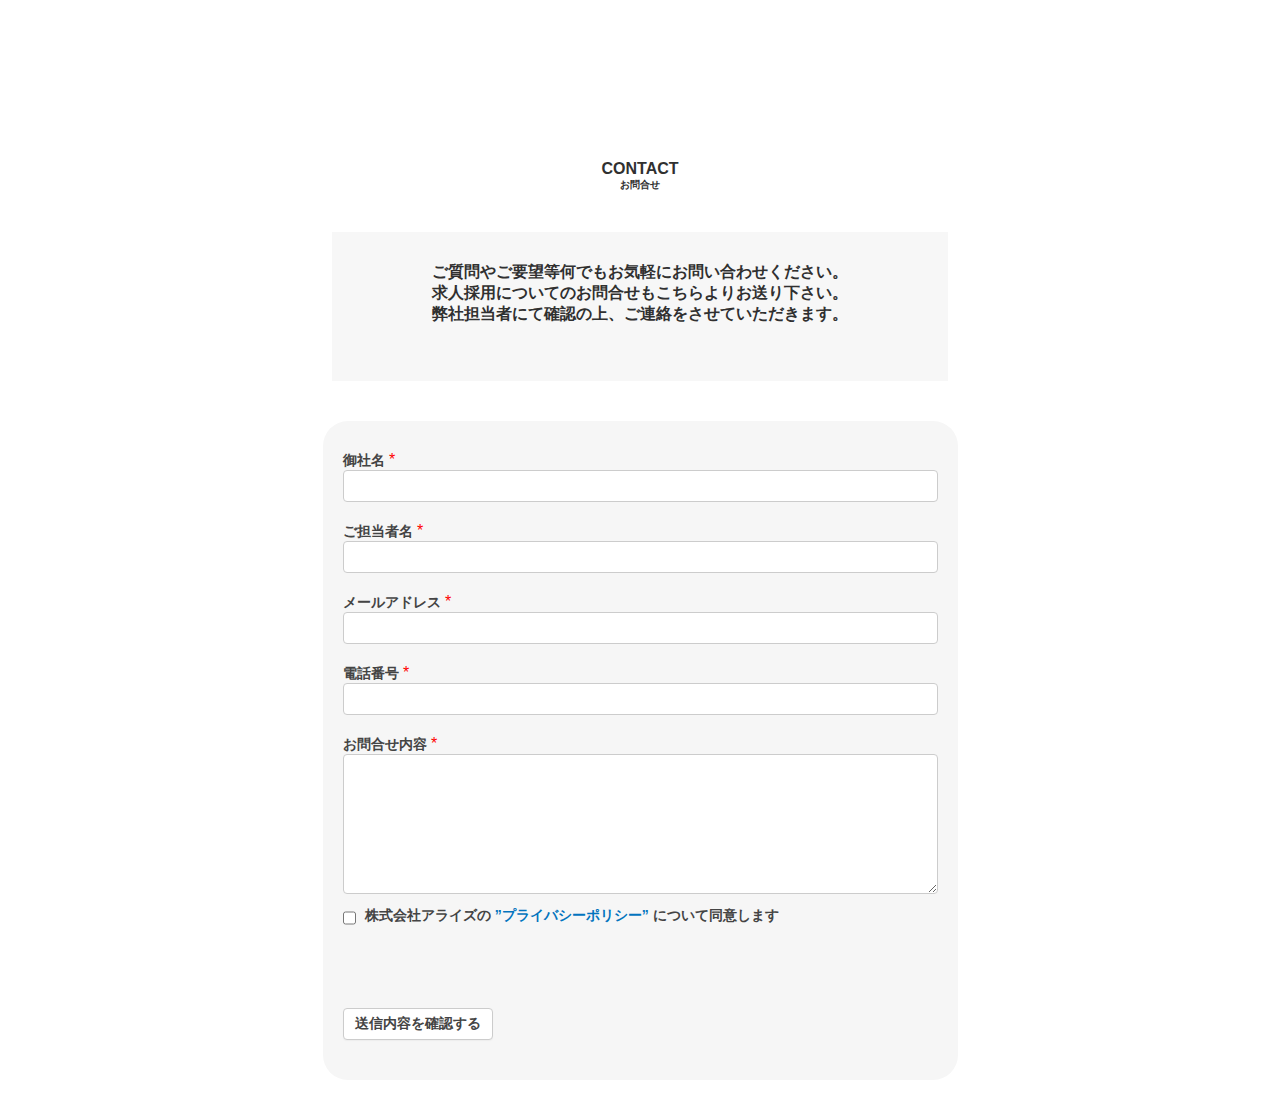
<file: contact.html>
<!DOCTYPE html>
<html lang="en">

<head>
    <meta charset="UTF-8">
    <meta http-equiv="X-UA-Compatible" content="IE=edge">
    <meta name="viewport" content="width=device-width, initial-scale=1.0">
    <title>ALIS</title>
    <link rel="stylesheet" href="assets/css/style.css">
    <link rel="stylesheet" href="assets/css/contact.css">
</head>

<body>
    <header class="w_100">
        <div class="w_100">
            <div class="container">
                <div class="w_100">
                    <nav class="navbar">
                        <h1 class="nav_logo">
                            <a href="">
                                <img src="assets/img/logo.png" alt="">
                            </a>
                        </h1>
                        <ul class="navbar_nav">
                            <li class="nav_item">
                                <a href="" class="nav_link">
                                    TOP
                                    <p>トップ</p>
                                </a>
                            </li>
                            <li class="nav_item">
                                <a href="" class="nav_link">
                                    SERVICES
                                    <p>サービス一覧</p>
                                </a>
                            </li>
                            <li class="nav_item">
                                <a href="" class="nav_link">
                                    COMPANY
                                    <p>企業情報</p>
                                </a>
                            </li>
                            <li class="nav_item">
                                <a href="recruitment.html" class="nav_link">
                                    RECRUITMENT
                                    <p>採用情報</p>
                                </a>
                            </li>
                            <li class="nav_item">
                                <a href="" class="nav_link  active_link">
                                    CONTACT
                                    <p>お問合せ</p>
                                </a>
                            </li>
                        </ul>
                    </nav>
                </div>
            </div>
        </div>
    </header>

    <main>
        <div class="contact">
            <h2 class="contact__title">CONTACT</h2>
            <p class="contact__sub">
                お問合せ
            </p>
            <div class="contact__intro">
                <div class="contact__container">
                    <div class="contact__content">
                        <p>
                            ご質問やご要望等何でもお気軽にお問い合わせください。<br>
                            求人採用についてのお問合せもこちらよりお送り下さい。<br>
                            弊社担当者にて確認の上、ご連絡をさせていただきます。
                        </p>
                    </div>
                </div>
            </div>
            
            <div class="contact__form">
                <div class="contact__form_input">
                    <form action="">
                        <div class="company_name">
                            <label for="" class="contact__label">御社名</label>
                            <span class="contact__important">*</span>
                            <input type="text" name="company_name">
                        </div>

                        <div class="person_charge">
                            <label for="" class="contact__label">ご担当者名</label>
                            <span class="contact__important">*</span>
                            <input type="text" name="person">
                        </div>

                        <div class="email">
                            <label for="" class="contact__label">メールアドレス</label>
                            <span class="contact__important">*</span>
                            <input type="text" name="email">
                        </div>

                        <div class="phone_number">
                            <label for="" class="contact__label">電話番号</label>
                            <span class="contact__important">*</span>
                            <input type="number" name="phone">
                        </div>

                        <div class="inquiry">
                            <label for="" class="contact__label">お問合せ内容</label>
                            <span class="contact__important">*</span>
                            <textarea name="message" id="" rows="5"></textarea>
                        </div>

                        <div class="privacy_policy">
                            <input type="checkbox" id="" name="">
                            <label for="" class="contact__label">株式会社アライズの <a href="https://greg.alis-demo.com/alis-corporate-1-privacy-policy/" target="_blank"> ”プライバシーポリシー”</a> について同意します</label><br>
                        </div>

                        <div class="frm_submit">
                            <button class="btn_submit" type="submit">
                                送信内容を確認する
                            </button>
                        </div>
                    </form>
                </div>
            </div>
        </div>
    </main>

</body>

</html>
</file>
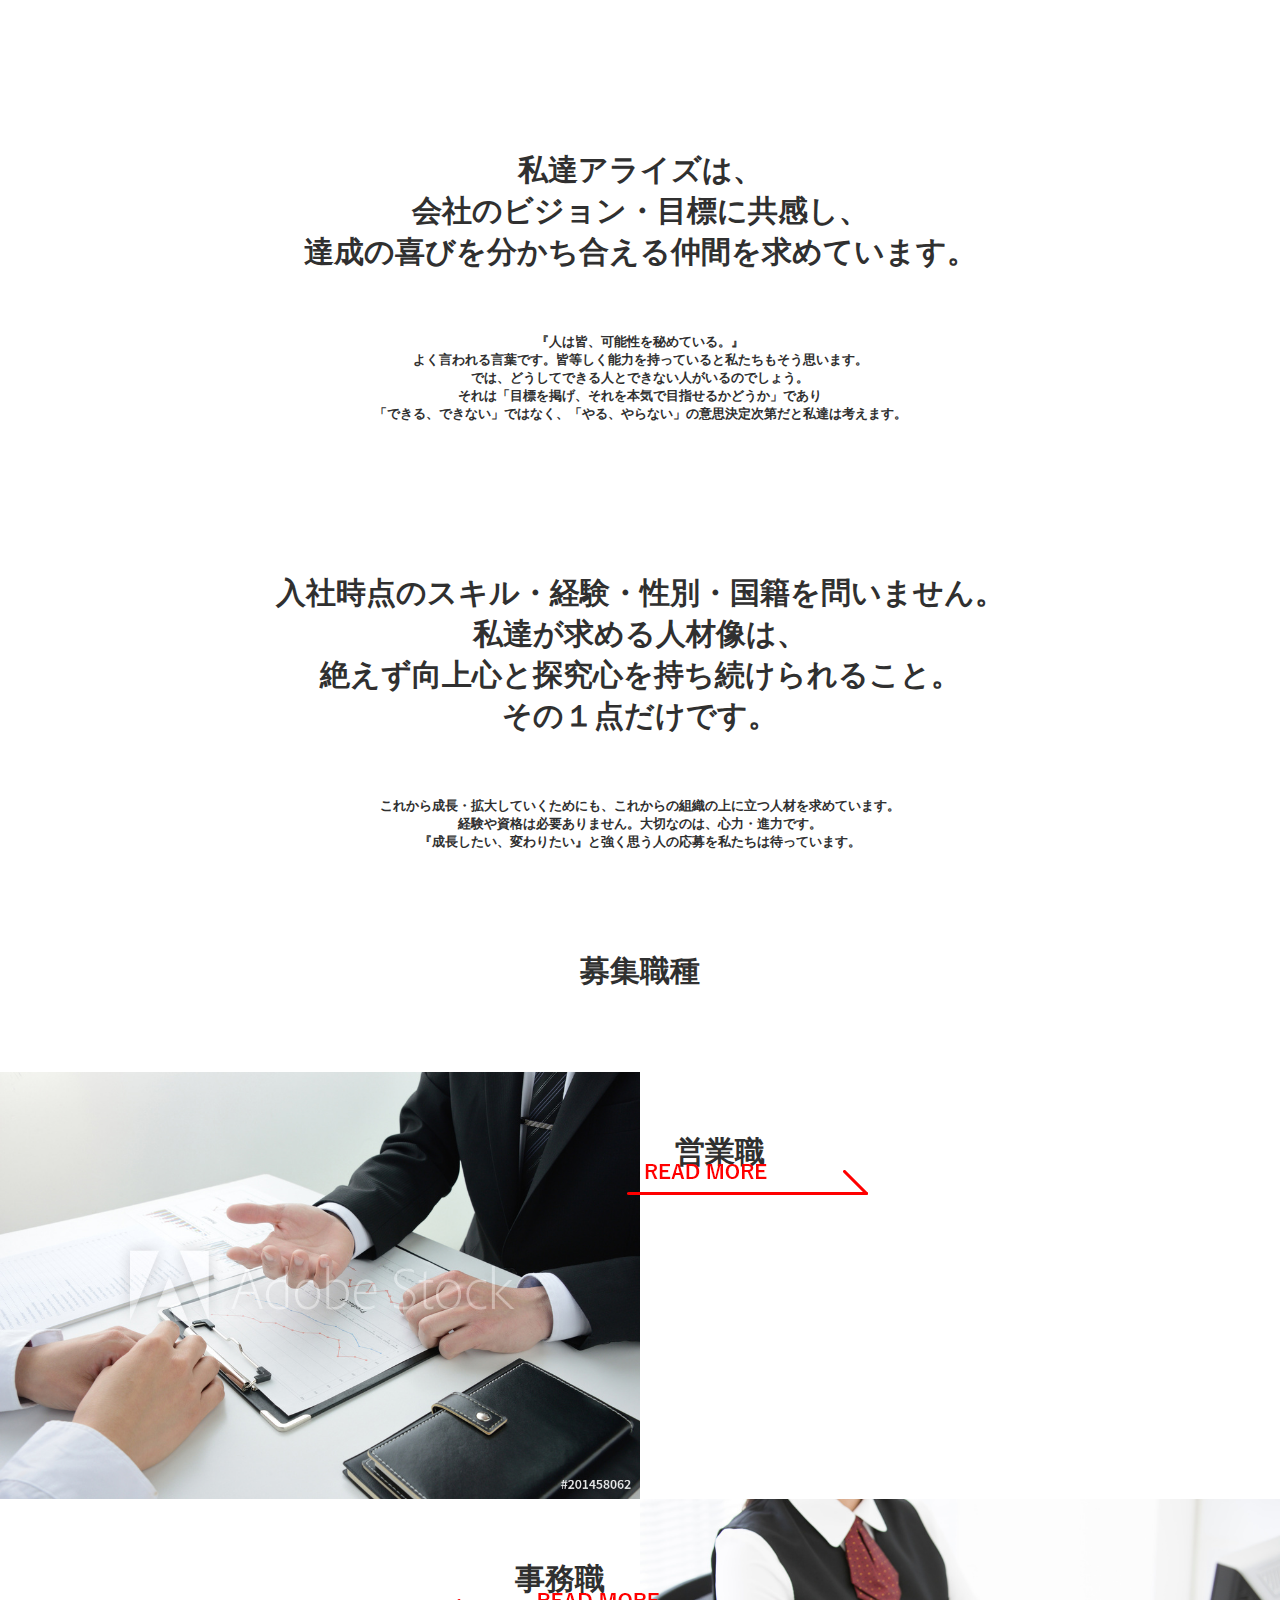
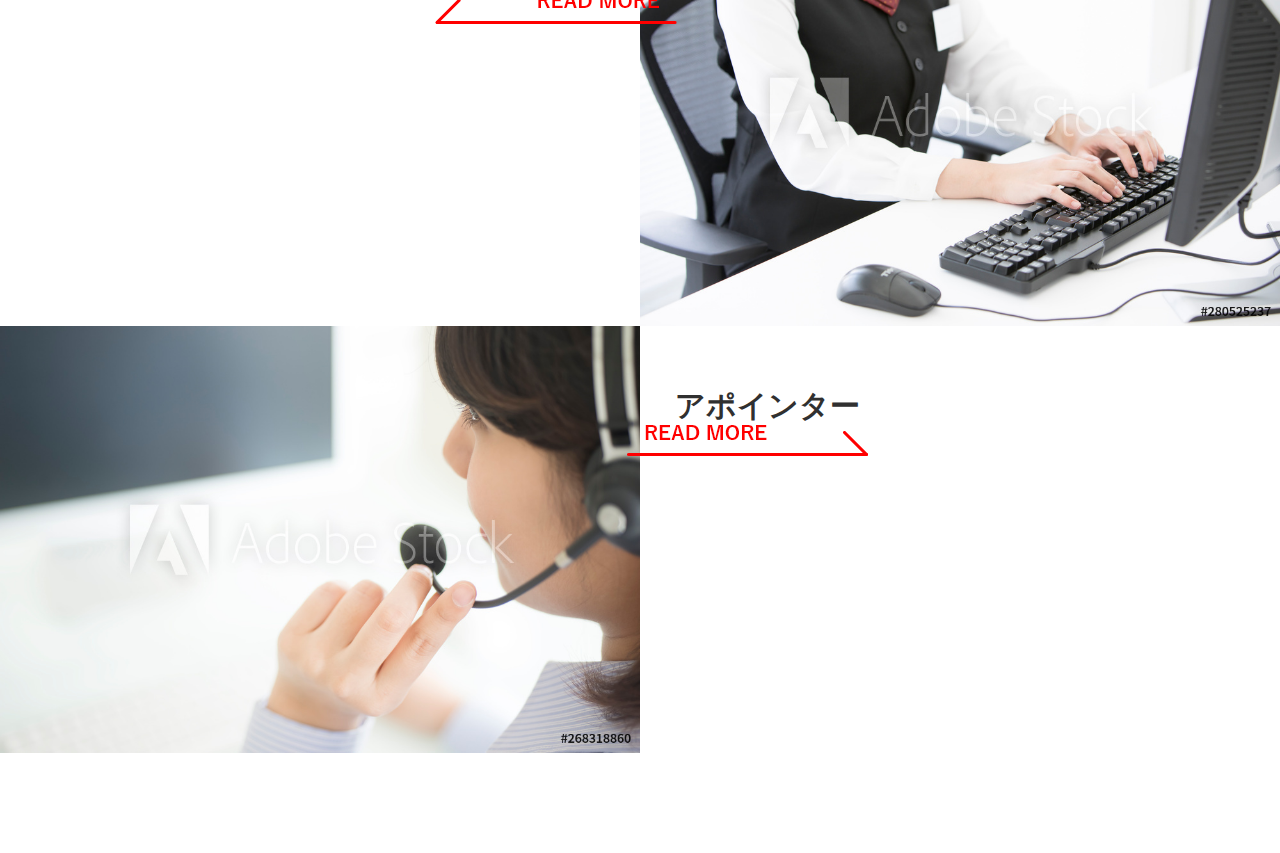
<file: recruitment.html>
<!DOCTYPE html>
<html lang="en">

<head>
    <meta charset="UTF-8">
    <meta http-equiv="X-UA-Compatible" content="IE=edge">
    <meta name="viewport" content="width=device-width, initial-scale=1.0">
    <title>ALIS</title>
    <link rel="stylesheet" href="assets/css/style.css">
    <link rel="stylesheet" href="assets/css/recruitment.css">
</head>

<body>
    <header class="w_100">
        <div class="w_100">
            <div class="container">
                <div class="w_100">
                    <nav class="navbar">
                        <h1 class="nav_logo">
                            <a href="">
                                <img src="assets/img/logo.png" alt="">
                            </a>
                        </h1>
                        <ul class="navbar_nav">
                            <li class="nav_item">
                                <a href="" class="nav_link">
                                    TOP
                                    <p>トップ</p>
                                </a>
                            </li>
                            <li class="nav_item">
                                <a href="" class="nav_link">
                                    SERVICES
                                    <p>サービス一覧</p>
                                </a>
                            </li>
                            <li class="nav_item">
                                <a href="" class="nav_link">
                                    COMPANY
                                    <p>企業情報</p>
                                </a>
                            </li>
                            <li class="nav_item">
                                <a href="recruitment.html" class="nav_link  active_link">
                                    RECRUITMENT
                                    <p>採用情報</p>
                                </a>
                            </li>
                            <li class="nav_item">
                                <a href="" class="nav_link">
                                    CONTACT
                                    <p>お問合せ</p>
                                </a>
                            </li>
                        </ul>
                    </nav>
                </div>
            </div>
        </div>
    </header>

    <main>
        <div class="section_1 w_100">
            <h2 class="section_1__title">
                私達アライズは、<br>
                会社のビジョン・目標に共感し、<br>
                達成の喜びを分かち合える仲間を求めています。
            </h2>
            <p class="section_1__sub">
                『人は皆、可能性を秘めている。』<br>
                よく言われる言葉です。皆等しく能力を持っていると私たちもそう思います。<br>
                では、どうしてできる人とできない人がいるのでしょう。<br>
                それは「目標を掲げ、それを本気で目指せるかどうか」であり <br>
                「できる、できない」ではなく、「やる、やらない」の意思決定次第だと私達は考えます。
            </p>

            <h2 class="section_1__requirements">
                入社時点のスキル・経験・性別・国籍を問いません。<br>
                私達が求める人材像は、<br>
                絶えず向上心と探究心を持ち続けられること。<br>
                その１点だけです。
            </h2>
            <p class="section_1__sub2">
                これから成長・拡大していくためにも、これからの組織の上に立つ人材を求めています。<br>
                経験や資格は必要ありません。大切なのは、心力・進力です。<br>
                『成長したい、変わりたい』と強く思う人の応募を私たちは待っています。
            </p>
        </div>

        <div class="section_2 w_100">
            <h2 class="section_2__title">募集職種</h2>

            <div class="section_2__images">
                <img class="img_1" src="assets/img/recruitment/img_1.jpeg" alt="">
                <p class="img_1_desc">営業職</p>
                <img class="read_more" src="assets/img/recruitment/read_more.png" alt="">
            </div>

            <div class="section_2__images2">
                <p class="img_2_desc">事務職</p>
                <img class="read_more_rev" src="assets/img/recruitment/read_more_rev.png" alt="">
                <img class="img_2" src="assets/img/recruitment/img_2.jpeg" alt="">  
            </div>

            <div class="section_2__images3">
                <img class="img_3" src="assets/img/recruitment/img_3.jpeg" alt="">
                <p class="img_3_desc">アポインター</p>
                <img class="read_more_3" src="assets/img/recruitment/read_more.png" alt="">
            </div>
        </div>
    </main>
</body>

</html>
</file>
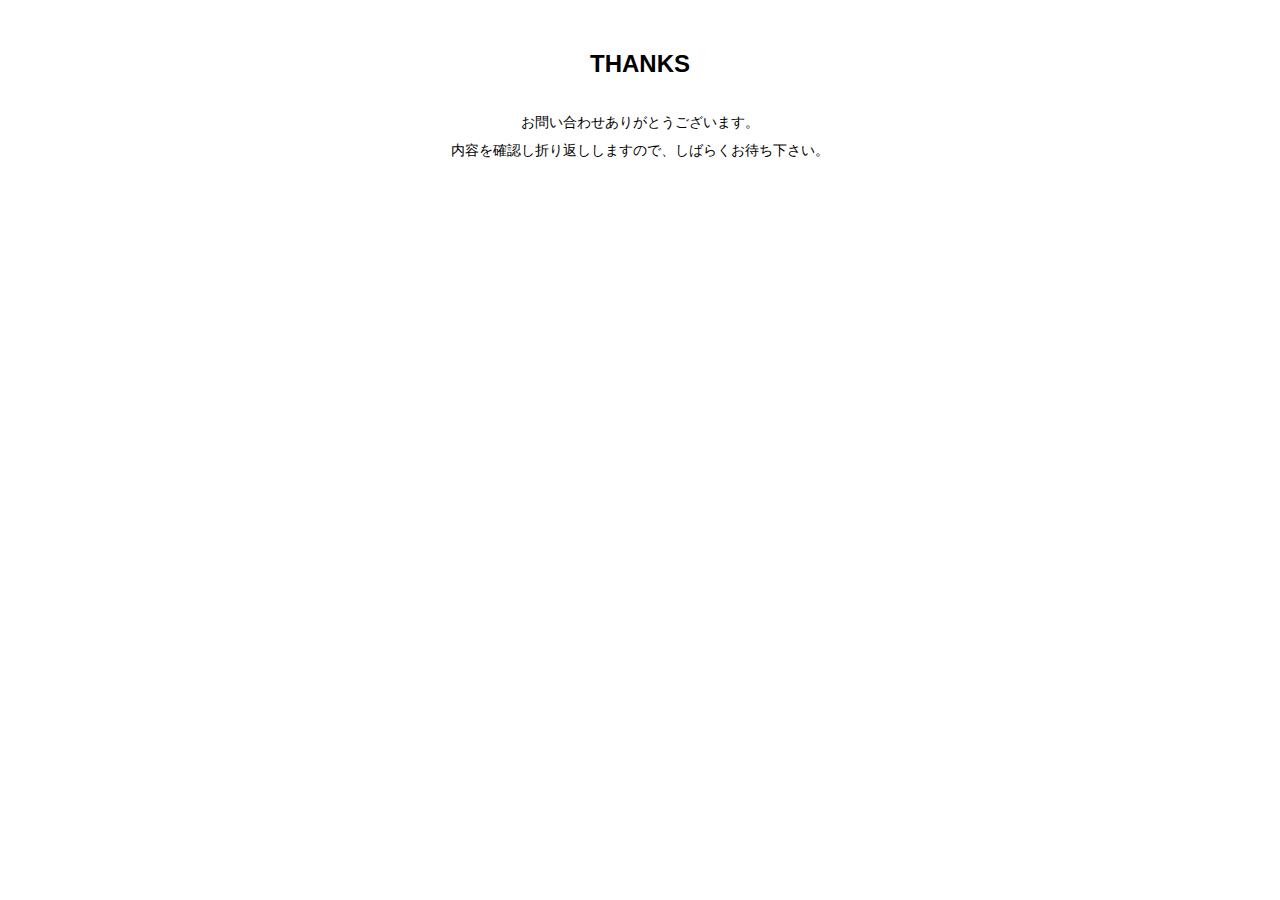
<file: efo_form/thanks.html>
<!DOCTYPE HTML>
<html lang="ja">
<head>
<meta charset="UTF-8">
<title>お問い合わせ</title>
<meta name="viewport" content="width=device-width">
<meta name="description" content="">
<link rel=stylesheet href="./style.css">
<link rel="stylesheet" id="mfp-css"  href="./mailformpro/mfp.statics/mailformpro.css" type="text/css" media="all">
</head>

<body id="contact" class="page">

<div id="wrapper">

<div id="contents" class="contents">

<div class="wrap center">

	<section class="thanks-box">

		<h2>THANKS</h2>
		<p>お問い合わせありがとうございます。<br>
		内容を確認し折り返ししますので、しばらくお待ち下さい。</p>

	</section> <!-- /thanks-box -->

</div> <!-- /wrap -->

</div> <!-- /contents -->

</div> <!-- /wrapper -->

</body>
</html>
</file>
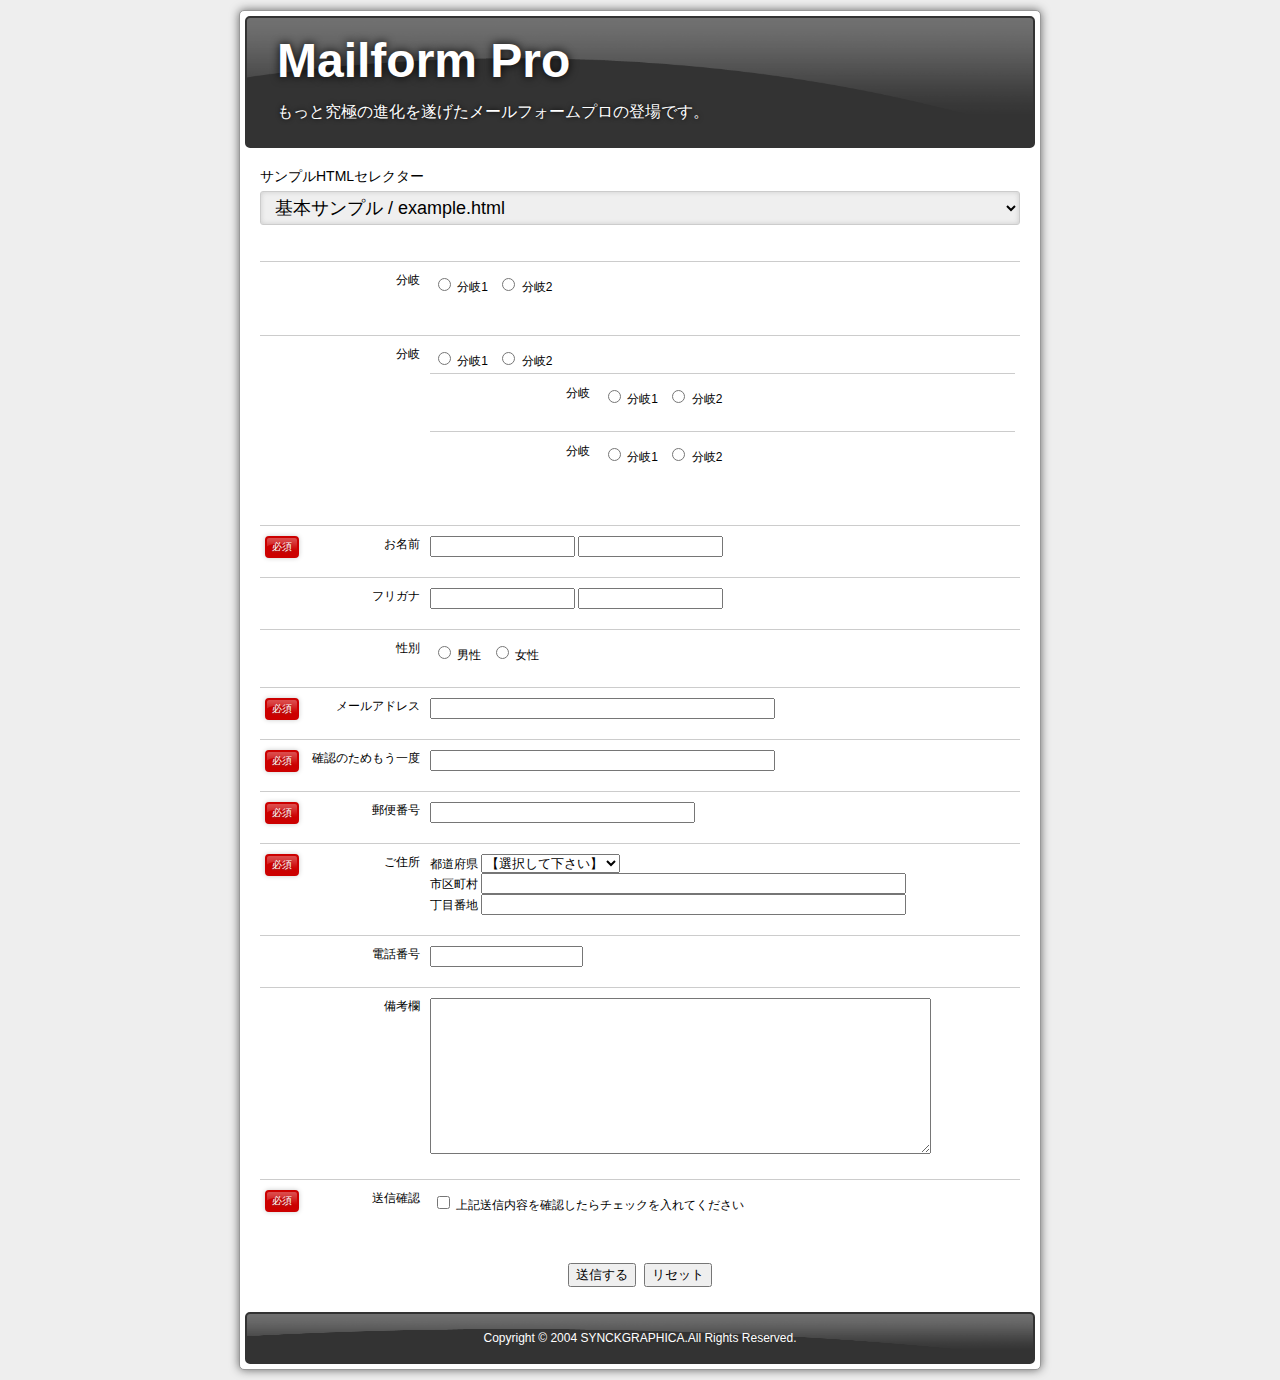
<file: efo_form/mailformpro/example.html>
<!DOCTYPE html>
<html xmlns="http://www.w3.org/1999/xhtml" xml:lang="ja" lang="ja">
	<head>
		<meta http-equiv="Content-Type" content="text/html; charset=utf-8">
		<meta name="viewport" content="width=320,initial-scale=1.0,user-scalable=no">
		<title>Mailform Pro</title>
<!--メールフォームプロ用CSS-->
<link rel="stylesheet" href="mfp.statics/mailformpro.css" type="text/css">
<!--/メールフォームプロ用CSS-->
		<link rel="stylesheet" href="mfp.statics/example.css" type="text/css">
	</head>
	<body>
		<div id="wrapper">
			<div id="header">
				<h1>Mailform Pro</h1>
				<p>もっと究極の進化を遂げたメールフォームプロの登場です。</p>
			</div>
			
			<div id="container">
				<script type="text/javascript" src="examples/example.js"></script>

<!--メールフォームプロ-->
<form id="mailformpro" action="mailformpro/mailformpro.cgi" method="POST">
	<dl class="mailform">
		<dt class="mfp">分岐</dt>
		<dd class="mfp">
			<label><input type="radio" name="分岐1" value="分岐1" data-toggle="toggle_01"> 分岐1</label>
			<label><input type="radio" name="分岐1" value="分岐2"> 分岐2</label>
		</dd>
	</dl>
	<dl class="mailform" id="toggle_01">
		<dt class="mfp">分岐</dt>
		<dd class="mfp">
			<label><input type="radio" name="分岐2" value="分岐1" data-toggle="toggle_02"> 分岐1</label>
			<label><input type="radio" name="分岐2" value="分岐2" data-toggle="toggle_03"> 分岐2</label>
			<dl class="mailform" id="toggle_02">
				<dt class="mfp">分岐</dt>
				<dd class="mfp">
					<label><input type="radio" name="分岐3" value="分岐1"> 分岐1</label>
					<label><input type="radio" name="分岐3" value="分岐2"> 分岐2</label>
				</dd>
			</dl>
			<dl class="mailform" id="toggle_03">
				<dt class="mfp">分岐</dt>
				<dd class="mfp">
					<label><input type="radio" name="分岐4" value="分岐1"> 分岐1</label>
					<label><input type="radio" name="分岐4" value="分岐2"> 分岐2</label>
				</dd>
			</dl>
		</dd>
	</dl>
	<dl class="mailform">
		<input type="hidden" name="お名前" data-unjoin="姓+ +名+（+セイ+ +メイ+）" value="">
		<dt class="mfp"><span class="must">必須</span>お名前</dt>
		<dd class="mfp">
			<input type="text" name="姓" data-kana="セイ" size="15" required="required"> <input type="text" name="名" data-kana="メイ" size="15" required="required">
		</dd>
		<dt class="mfp">フリガナ</dt>
		<dd class="mfp"><input type="text" name="セイ" size="15" data-charcheck="zenkaku"> <input type="text" name="メイ" size="15" data-charcheck="kana"></dd>
		
		<dt class="mfp">性別</dt>
		<dd class="mfp">
			<label><input type="radio" name="性別" value="男性"> 男性</label>
			<label><input type="radio" name="性別" value="女性"> 女性</label>
		</dd>
		<input type="hidden" name="mfp_separator_01" value="\n【メールアドレス】\n">
		<dt class="mfp"><span class="must">必須</span>メールアドレス</dt>
		<dd class="mfp"><input type="email" data-type="email" name="email" size="40" required="required"></dd>
		
		<dt class="mfp"><span class="must">必須</span>確認のためもう一度</dt>
		<dd class="mfp"><input type="email" data-type="email" name="confirm_email" data-post-disable="1" size="40" required="required"></dd>
		<input type="hidden" name="mfp_separator_02" value="\n【備考欄】\n">
		
		<dt class="mfp"><span class="must">必須</span>郵便番号</dt>
		<dd class="mfp">
			<input type="hidden" name="ご住所" data-unjoin="〒+郵便番号+\n+都道府県+市区町村+丁目番地" value="">
			<input type="text" name="郵便番号" size="30" required="required" data-address="都道府県,市区町村,市区町村" autocomplete="off">
		</dd>
		<dt class="mfp"><span class="must">必須</span>ご住所</dt>
		<dd class="mfp">
			<ol>
				<li>
					<span>都道府県</span>
					<select name="都道府県" required="required">
						<option value="" selected="selected">【選択して下さい】</option>
						<optgroup label="北海道・東北地方">
							<option value="北海道">北海道</option>
							<option value="青森県">青森県</option>
							<option value="岩手県">岩手県</option>
							<option value="秋田県">秋田県</option>
							<option value="宮城県">宮城県</option>
							<option value="山形県">山形県</option>
							<option value="福島県">福島県</option>
						</optgroup>
						<optgroup label="関東地方">
							<option value="栃木県">栃木県</option>
							<option value="群馬県">群馬県</option>
							<option value="茨城県">茨城県</option>
							<option value="埼玉県">埼玉県</option>
							<option value="東京都">東京都</option>
							<option value="千葉県">千葉県</option>
							<option value="神奈川県">神奈川県</option>
						</optgroup>
						<optgroup label="中部地方">
							<option value="山梨県">山梨県</option>
							<option value="長野県">長野県</option>
							<option value="新潟県">新潟県</option>
							<option value="富山県">富山県</option>
							<option value="石川県">石川県</option>
							<option value="福井県">福井県</option>
							<option value="静岡県">静岡県</option>
							<option value="岐阜県">岐阜県</option>
							<option value="愛知県">愛知県</option>
						</optgroup>
						<optgroup label="近畿地方">
							<option value="三重県">三重県</option>
							<option value="滋賀県">滋賀県</option>
							<option value="京都府">京都府</option>
							<option value="大阪府">大阪府</option>
							<option value="兵庫県">兵庫県</option>
							<option value="奈良県">奈良県</option>
							<option value="和歌山県">和歌山県</option>
						</optgroup>
						<optgroup label="四国地方">
							<option value="徳島県">徳島県</option>
							<option value="香川県">香川県</option>
							<option value="愛媛県">愛媛県</option>
							<option value="高知県">高知県</option>
						</optgroup>
						<optgroup label="中国地方">
							<option value="鳥取県">鳥取県</option>
							<option value="島根県">島根県</option>
							<option value="岡山県">岡山県</option>
							<option value="広島県">広島県</option>
							<option value="山口県">山口県</option>
						</optgroup>
						<optgroup label="九州・沖縄地方">
							<option value="福岡県">福岡県</option>
							<option value="佐賀県">佐賀県</option>
							<option value="長崎県">長崎県</option>
							<option value="大分県">大分県</option>
							<option value="熊本県">熊本県</option>
							<option value="宮崎県">宮崎県</option>
							<option value="鹿児島県">鹿児島県</option>
							<option value="沖縄県">沖縄県</option>
						</optgroup>
					</select>
				</li>
				<li><span>市区町村</span> <input type="text" name="市区町村" required="required" size="50"></li>
				<li><span>丁目番地</span> <input type="text" name="丁目番地" required="required" size="50"></li>
			</ol>
		</dd>
		<dt class="mfp">電話番号</dt>
		<dd class="mfp"><input type="tel" data-type="tel" name="電話番号" size="16" data-min="9"></dd>
		
		<dt class="mfp">備考欄</dt>
		<dd class="mfp"><textarea name="備考欄" rows="10" cols="60"></textarea></dd>
		
		<dt class="mfp"><span class="must">必須</span>送信確認</dt>
		<dd class="mfp"><label><input type="checkbox" required="required" data-exc="1" name="送信確認" value="送信チェック済み"> 上記送信内容を確認したらチェックを入れてください</label></dd>
	</dl>
	<div class="mfp_buttons">
		<button type="submit">送信する</button>&nbsp;&nbsp;<button type="reset">リセット</button>
	</div>
</form>
<script type="text/javascript" id="mfpjs" src="mailformpro/mailformpro.cgi" charset="UTF-8"></script>
<!--/メールフォームプロ-->
		</div>
			<div id="footer">
				<p>Copyright &copy; 2004 SYNCKGRAPHICA.All Rights Reserved.</p>
			</div>
		</div>
	</body>
</html>
</file>
<file: assets/css/style.css>
* {
  margin: 0;
  padding: 0;
  color: #303030;
  font-family: "Yu Gothic", YuGothic, sans-serif;
  box-sizing: border-box;
  -webkit-box-sizing: border-box;
  -moz-box-sizing: border-box;
  -ms-box-sizing: border-box;
  -o-box-sizing: border-box;
  text-decoration: none;
}

.container {
  width: 100%;
  max-width: 1140px;
  margin: 0 auto;
  position: relative;
}

@media only screen and (max-width: 1140px) {
  .container {
    padding: 0 15px;
  }
}

.w_100 {
  width: 100%;
  position: relative;
}

.sect_title_cont {
  margin-bottom: 50px;
}

.sect_title_cont .sect_title {
  font-size: 30px;
  text-align: center;
  font-weight: 700;
}

.sect_title_cont .sect_border_mid {
  border: 1px solid #000;
  width: 300px;
  margin: 0 auto 10px;
}

.sect_title_cont .sect_des {
  font-size: 16px;
  text-align: center;
  font-weight: 700;
}

.btn_container {
  background-color: #FFFFFF;
  text-align: center;
  padding: 30px 0;
  margin-top: 50px;
}

.btn_container .sect_btn {
  display: inline-block;
  background-color: #f6121c;
  border: none;
  text-align: center;
  color: #FFFFFF;
  font-size: 16px;
  font-weight: 700;
  padding: 15px 50px;
  cursor: pointer;
  border-radius: 10px;
}

.jumbo_section {
  margin-bottom: 50px;
}

.jumbo_section .w_100 .jumbo_cont {
  background-image: url(/assets/img/services/services_jumbo.jpg);
  background-position: 0 50%;
  background-size: cover;
  height: 500px;
}

.jumbo_section .w_100 .jumbo_cont .jumbo_overlay {
  position: absolute;
  z-index: 1;
  width: 100%;
  height: 100%;
  background-color: rgba(0, 0, 0, 0.5);
}

.jumbo_section .w_100 .jumbo_cont .jumbo_des {
  position: relative;
  z-index: 2;
  display: flex;
  align-items: center;
  justify-content: center;
  height: 100%;
}

.jumbo_section .w_100 .jumbo_cont .jumbo_des h3 {
  text-align: center;
  color: #FFFFFF;
  font-size: 26px;
  line-height: 100%;
}

.jumbo_section .w_100 .jumbo_cont .jumbo_des h3 span {
  text-align: center;
  color: #FFFFFF;
  font-size: 16px;
}

.modal {
  display: none;
  position: fixed;
  top: 0;
  left: 0;
  z-index: 999;
  width: 100%;
  height: 100%;
  background-color: rgba(0, 0, 0, 0.5);
}

.modal .modal_content {
  background-color: #FFFFFF;
  width: 1000px;
  position: absolute;
  top: 50%;
  left: 50%;
  transform: translate(-50%, -50%);
  padding: 30px;
}

@media only screen and (max-width: 1000px) {
  .modal .modal_content {
    width: 90%;
  }
}

.modal .modal_content .close_modal {
  position: absolute;
  right: 5px;
  top: 0;
  color: #aaaaaa;
  font-size: 20px;
  font-weight: bold;
  cursor: pointer;
}

header {
  position: absolute !important;
  z-index: 999;
}

header .w_100 .container .w_100 .navbar {
  width: 100%;
  position: relative;
  display: flex;
  flex-wrap: wrap;
  justify-content: space-between;
  align-items: center;
  padding: 15px 0;
}

@media screen and (max-width: 700px) {
  header .w_100 .container .w_100 .navbar {
    padding: 10px 0;
  }
}

header .w_100 .container .w_100 .navbar .nav_logo a {
  display: flex;
  align-items: center;
}

header .w_100 .container .w_100 .navbar .nav_logo a img {
  max-width: 70px;
}

@media screen and (max-width: 700px) {
  header .w_100 .container .w_100 .navbar .nav_logo a img {
    width: 50px;
  }
}

header .w_100 .container .w_100 .navbar .navbar_toggler {
  display: none;
}

@media screen and (max-width: 700px) {
  header .w_100 .container .w_100 .navbar .navbar_toggler {
    display: block;
    background-color: transparent;
    border: none;
  }
}

header .w_100 .container .w_100 .navbar .navbar_toggler i {
  font-size: 20px;
  color: #db4832;
}

header .w_100 .container .w_100 .navbar .navbar_nav {
  text-align: center;
  position: relative;
}

@media screen and (max-width: 700px) {
  header .w_100 .container .w_100 .navbar .navbar_nav {
    display: block;
    width: 100%;
    background-color: #FFFFFF;
    margin-top: 10px;
    height: 0;
    overflow: hidden;
    transition: height .5s;
  }
}

header .w_100 .container .w_100 .navbar .navbar_nav .nav_item {
  display: inline-block;
}

@media screen and (max-width: 700px) {
  header .w_100 .container .w_100 .navbar .navbar_nav .nav_item {
    display: block;
    padding: 5px;
  }
}

header .w_100 .container .w_100 .navbar .navbar_nav .nav_item:not(:last-child) {
  margin-right: 50px;
}

@media screen and (max-width: 700px) {
  header .w_100 .container .w_100 .navbar .navbar_nav .nav_item:not(:last-child) {
    margin-right: 0;
  }
}

header .w_100 .container .w_100 .navbar .navbar_nav .nav_item .nav_link {
  display: block;
  width: 100%;
  font-size: 12px;
  font-weight: 700;
  color: #fff;
}

@media screen and (max-width: 700px) {
  header .w_100 .container .w_100 .navbar .navbar_nav .nav_item .nav_link {
    color: #303030;
    padding: 5px 0;
  }
}

header .w_100 .container .w_100 .navbar .navbar_nav .nav_item .nav_link p {
  font-size: 9px;
  font-weight: 700;
  color: #fff;
}

@media screen and (max-width: 700px) {
  header .w_100 .container .w_100 .navbar .navbar_nav .nav_item .nav_link p {
    color: #303030;
  }
}

.head_p_fixed {
  position: fixed !important;
  transition: all 450ms;
  background-color: #FFFFFF;
  box-shadow: 1px 3px 13px -2px rgba(0, 0, 0, 0.49);
}

.head_p_fixed .navbar_nav .nav_item .nav_link {
  color: #303030 !important;
}

.head_p_fixed .navbar_nav .nav_item .nav_link p {
  color: #303030 !important;
}

.section_1 .w_100 #bgvid {
  object-fit: cover;
  width: 100%;
  height: 100vh;
}

.section_1 .w_100 .bg_overlay {
  width: 100%;
  height: 100vh;
  position: absolute;
  top: 0;
  left: 0;
  z-index: 1;
  background-color: rgba(0, 0, 0, 0.1);
}

.section_1 .w_100 .container {
  position: absolute;
  z-index: 2;
  top: 50%;
  left: 50%;
  transform: translate(-50%, -50%);
  margin: 0 auto;
}

.section_1 .w_100 .container .w_100 h2 {
  font-family: yu-mincho-pr6n, sans-serif;
  font-weight: 400;
  font-style: normal;
  font-size: 48px;
  color: #FFFFFF;
}

.section_1 .w_100 .container .w_100 h2 span {
  font-family: yu-mincho-pr6n, sans-serif;
  font-weight: 400;
  font-style: normal;
  font-size: 32px;
  color: #FFFFFF;
}

.section_2 {
  padding: 100px 0;
}

.section_2 .w_100 .container .w_100 .sect_2_des {
  font-size: 20px;
  text-align: center;
  font-weight: 700;
}

.section_3 {
  padding-bottom: 100px;
}

.section_3 .w_100 .news_cont {
  max-width: 800px;
  margin: 0 auto;
}

@media screen and (max-width: 768px) {
  .section_3 .w_100 .news_cont {
    width: 95%;
  }
}

.section_3 .w_100 .news_cont .news_list_cont {
  width: 100%;
  position: relative;
  list-style: none;
}

.section_3 .w_100 .news_cont .news_list_cont .news_item {
  display: flex;
  justify-content: flex-start;
  align-items: flex-start;
  flex-wrap: wrap;
  padding: 10px 30px;
  border-bottom: 1px solid #000;
}

@media screen and (max-width: 700px) {
  .section_3 .w_100 .news_cont .news_list_cont .news_item {
    padding: 10px 10px;
  }
}

.section_3 .w_100 .news_cont .news_list_cont .news_item .news_row p {
  font-size: 16px;
  text-align: left;
  font-weight: 700;
}

.section_3 .w_100 .news_cont .news_list_cont .news_item .news_row:nth-of-type(1) {
  margin-right: 20px;
}

@media screen and (max-width: 700px) {
  .section_3 .w_100 .news_cont .news_list_cont .news_item .news_row:nth-of-type(1) {
    width: 100%;
  }
}

.section_3 .w_100 .news_cont .news_list_cont .news_item .news_row:nth-of-type(2) {
  width: 580px;
}

@media screen and (max-width: 700px) {
  .section_3 .w_100 .news_cont .news_list_cont .news_item .news_row:nth-of-type(2) {
    width: 100%;
  }
}

.section_3 .w_100 .news_cont .news_list_cont .news_gotolist {
  text-align: right;
  margin-top: 25px;
}

.section_3 .w_100 .news_cont .news_list_cont .news_gotolist a {
  font-size: 16px;
  text-align: center;
  font-weight: 700;
}

.section_4 {
  padding: 100px 0 0;
  background: url(/assets/img/index/sect_4/sect_4_bg.jpeg);
  background-size: cover;
  background-attachment: fixed;
}

.section_4 .sect_4_overlay {
  background-color: rgba(0, 0, 0, 0.6);
  width: 100%;
  height: 100%;
  position: absolute;
  top: 0;
  left: 0;
  z-index: 1;
}

.section_4 .w_100 {
  z-index: 2;
}

.section_4 .w_100 .container .w_100 .sect_4_title .sect_title {
  color: #FFFFFF;
}

.section_4 .w_100 .container .w_100 .sect_4_title .sect_border_mid {
  border: 1px solid #FFFFFF;
}

.section_4 .w_100 .container .w_100 .sect_4_title .sect_des {
  color: #FFFFFF;
}

.section_4 .w_100 .container .w_100 .service_cont {
  display: flex;
  flex-wrap: wrap;
  justify-content: space-between;
  align-items: flex-start;
}

.section_4 .w_100 .container .w_100 .service_cont .service_item {
  width: 49%;
}

@media screen and (max-width: 550px) {
  .section_4 .w_100 .container .w_100 .service_cont .service_item {
    width: 100%;
  }
}

.section_4 .w_100 .container .w_100 .service_cont .service_item h4 {
  color: #FFFFFF;
  font-size: 14px;
  font-weight: 700;
  margin-bottom: 8px;
}

.section_4 .w_100 .container .w_100 .service_cont .service_item .serv_item_dis {
  display: flex;
  justify-content: space-between;
  align-items: flex-start;
  flex-wrap: wrap;
}

.section_4 .w_100 .container .w_100 .service_cont .service_item .serv_item_dis .serv_item_dis_row {
  width: 50%;
  margin-bottom: 30px;
}

@media screen and (max-width: 900px) {
  .section_4 .w_100 .container .w_100 .service_cont .service_item .serv_item_dis .serv_item_dis_row {
    width: 100%;
    margin-bottom: 0;
  }
}

.section_4 .w_100 .container .w_100 .service_cont .service_item .serv_item_dis .serv_item_dis_row:nth-of-type(2) {
  padding: 0 20px 0 20px;
}

@media screen and (max-width: 900px) {
  .section_4 .w_100 .container .w_100 .service_cont .service_item .serv_item_dis .serv_item_dis_row:nth-of-type(2) {
    padding: 0;
    margin-bottom: 30px;
  }
}

.section_4 .w_100 .container .w_100 .service_cont .service_item .serv_item_dis .serv_item_dis_row img {
  width: 100%;
}

.section_4 .w_100 .container .w_100 .service_cont .service_item .serv_item_dis .serv_item_dis_row p {
  color: #FFFFFF;
  font-size: 13px;
  font-weight: 700;
  margin-bottom: 8px;
}

.section_5 {
  background: url(/assets/img/index/sect_5/sect_5_bg.jpg);
  background-size: cover;
  background-attachment: fixed;
}

.section_5 .sect_5_overlay {
  background-color: rgba(0, 0, 0, 0.6);
  width: 100%;
  height: 100%;
  position: absolute;
  top: 0;
  left: 0;
  z-index: 1;
}

.section_5 .w_100 {
  z-index: 2;
}

.section_5 .w_100 .container {
  padding: 200px 0;
}

.section_5 .w_100 .container .w_100 .sect_5_title .sect_title {
  color: #FFFFFF;
}

.section_5 .w_100 .container .w_100 .sect_5_title .sect_border_mid {
  border: 1px solid #FFFFFF;
}

.section_5 .w_100 .container .w_100 .sect_5_title .sect_des {
  color: #FFFFFF;
}

.section_5 .w_100 .container .w_100 p {
  font-size: 16px;
  text-align: center;
  font-weight: 700;
  color: #FFFFFF;
}

.section_6 {
  background: url(/assets/img/index/sect_6/sect_6_bg.png);
  background-size: cover;
  background-attachment: fixed;
}

.section_6 .sect_6_overlay {
  background-color: rgba(0, 0, 0, 0.6);
  width: 100%;
  height: 100%;
  position: absolute;
  top: 0;
  left: 0;
  z-index: 1;
}

.section_6 .w_100 {
  z-index: 2;
}

.section_6 .w_100 .container {
  padding: 200px 0;
}

.section_6 .w_100 .container .w_100 .sect_6_title .sect_title {
  color: #FFFFFF;
}

.section_6 .w_100 .container .w_100 .sect_6_title .sect_border_mid {
  border: 1px solid #FFFFFF;
}

.section_6 .w_100 .container .w_100 .sect_6_title .sect_des {
  color: #FFFFFF;
}

.section_6 .w_100 .container .w_100 p {
  font-size: 16px;
  text-align: center;
  font-weight: 700;
  color: #FFFFFF;
}

.section_7 {
  background: url(/assets/img/index/sect_7/sect_7_bg.jpeg);
  background-size: cover;
  background-attachment: fixed;
  padding: 150px 0;
}

.section_7 .sect_7_overlay {
  background-color: rgba(0, 0, 0, 0.4);
  width: 100%;
  height: 100%;
  position: absolute;
  top: 0;
  left: 0;
  z-index: 1;
}

.section_7 .w_100 {
  z-index: 2;
}

.section_7 .w_100 .container .w_100 h3 {
  font-size: 36px;
  text-align: center;
  font-weight: 700;
  color: #FFFFFF;
  margin-bottom: 10px;
}

.section_7 .w_100 .container .w_100 p {
  text-align: center;
  font-weight: 700;
  color: #FFFFFF;
}

.section_7 .w_100 .container .w_100 p:nth-of-type(1) {
  font-size: 20px;
  margin-bottom: 50px;
}

.section_7 .w_100 .container .w_100 p:nth-of-type(2) {
  font-size: 16px;
}

footer .footer_details_cont {
  background-color: #303030;
}

footer .footer_details_cont .w_100 .container .footer_cont {
  display: flex;
  justify-content: space-between;
  flex-wrap: wrap;
  width: 100%;
  position: relative;
  padding: 20px 0;
}

footer .footer_details_cont .w_100 .container .footer_cont .footer_row {
  width: 50%;
}

@media screen and (max-width: 900px) {
  footer .footer_details_cont .w_100 .container .footer_cont .footer_row {
    width: 100%;
  }
}

footer .footer_details_cont .w_100 .container .footer_cont .footer_row:nth-of-type(1) {
  display: flex;
  justify-content: flex-start;
  align-items: center;
}

@media screen and (max-width: 900px) {
  footer .footer_details_cont .w_100 .container .footer_cont .footer_row:nth-of-type(1) {
    justify-content: center;
    margin-bottom: 20px;
    flex-wrap: wrap;
  }
}

footer .footer_details_cont .w_100 .container .footer_cont .footer_row:nth-of-type(1) .footer_logo {
  width: 70px;
  margin-right: 20px;
}

footer .footer_details_cont .w_100 .container .footer_cont .footer_row:nth-of-type(1) .footer_logo img {
  width: 100%;
}

@media screen and (max-width: 560px) {
  footer .footer_details_cont .w_100 .container .footer_cont .footer_row:nth-of-type(1) .footer_details {
    width: 100%;
  }
}

footer .footer_details_cont .w_100 .container .footer_cont .footer_row:nth-of-type(1) .footer_details p {
  color: #FFFFFF;
  font-weight: 500;
  font-size: 16px;
  margin-bottom: 10px;
}

footer .footer_details_cont .w_100 .container .footer_cont .footer_row:nth-of-type(1) .footer_details p i {
  color: #FFFFFF;
  margin-right: 5px;
}

footer .footer_details_cont .w_100 .container .footer_cont .footer_row:nth-of-type(2) {
  display: flex;
  justify-content: flex-end;
  flex-wrap: wrap;
  align-items: center;
}

footer .footer_details_cont .w_100 .container .footer_cont .footer_row:nth-of-type(2) .footer_img {
  width: 200px;
  margin-right: 20px;
}

@media screen and (max-width: 900px) {
  footer .footer_details_cont .w_100 .container .footer_cont .footer_row:nth-of-type(2) .footer_img {
    width: 50%;
    margin: 0 auto 10px;
  }
}

footer .footer_details_cont .w_100 .container .footer_cont .footer_row:nth-of-type(2) .footer_img img {
  width: 100%;
}

footer .footer_details_cont .w_100 .container .footer_cont .footer_row:nth-of-type(2) .footer_map {
  width: 220px;
}

@media screen and (max-width: 900px) {
  footer .footer_details_cont .w_100 .container .footer_cont .footer_row:nth-of-type(2) .footer_map {
    width: 100%;
  }
}

footer .footer_details_cont .w_100 .footer_nav {
  background: #FFFFFF;
}

@media screen and (max-width: 1000px) {
  footer .footer_details_cont .w_100 .footer_nav {
    display: none;
  }
}

footer .footer_details_cont .w_100 .footer_nav .navbar_nav_foot {
  text-align: center;
  position: relative;
  padding: 10px;
}

footer .footer_details_cont .w_100 .footer_nav .navbar_nav_foot .nav_item_foot {
  display: inline-block;
  margin: 0 20px;
}

footer .footer_details_cont .w_100 .footer_nav .navbar_nav_foot .nav_item_foot .nav_link {
  display: block;
  width: 100%;
  font-size: 12px;
  font-weight: 700;
  color: #707070;
}

footer .footer_details_cont .w_100 .footer_nav .navbar_nav_foot .nav_item_foot .nav_link p {
  font-size: 9px;
  font-weight: 700;
  color: #707070;
}

footer .footer_details_cont .w_100 .footer_copyright .copy_right_txt {
  text-align: center;
  color: #FFFFFF;
  padding: 10px;
  font-size: 12px;
}

.services_section .w_100 .container .services_title {
  font-size: 20px;
  text-align: center;
  margin-bottom: 100px;
}

@media screen and (max-width: 875px) {
  .services_section .w_100 .container .services_title {
    margin-bottom: 50px;
  }
}

.services_section .w_100 .container .services_item_cont {
  margin-bottom: 50px;
}

.services_section .w_100 .container .services_item_cont .services_item_title {
  text-align: center;
  font-weight: 600;
  margin-bottom: 20px;
  font-size: 16px;
  position: relative;
}

.services_section .w_100 .container .services_item_cont .services_item_title::before {
  content: "";
  display: block;
  width: 50px;
  height: 2px;
  background-color: red;
  position: absolute;
  bottom: -5px;
  left: 50%;
  transform: translate(-50%, 0);
}

.services_section .w_100 .container .services_item_cont .sevices_des {
  display: flex;
  flex-wrap: wrap;
  justify-content: space-between;
  align-items: stretch;
}

.services_section .w_100 .container .services_item_cont .sevices_des .row {
  width: 49%;
}

@media screen and (max-width: 875px) {
  .services_section .w_100 .container .services_item_cont .sevices_des .row {
    width: 100%;
  }
}

.services_section .w_100 .container .services_item_cont .sevices_des .row img {
  width: 100%;
}

.services_section .w_100 .container .services_item_cont .sevices_des .row:nth-of-type(2) {
  display: flex;
  flex-wrap: wrap;
  justify-content: space-between;
  flex-direction: column;
}

@media screen and (max-width: 875px) {
  .services_section .w_100 .container .services_item_cont .sevices_des .row:nth-of-type(2) .ser_desc {
    margin-bottom: 20px;
  }
}

.services_section .w_100 .container .services_item_cont .sevices_des .row:nth-of-type(2) .ser_desc p {
  text-align: left;
  font-weight: 500;
  font-size: 14px;
  line-height: 28px;
}

.services_section .w_100 .container .services_item_cont .sevices_des .row:nth-of-type(2) .ser_btn_cont {
  display: flex;
  flex-wrap: wrap;
  justify-content: space-between;
  align-items: center;
}

.services_section .w_100 .container .services_item_cont .sevices_des .row:nth-of-type(2) .ser_btn_cont .ser_btn {
  width: 32%;
  padding: 10px;
  background: #db4832;
  border: 1px solid #db4832;
  color: #FFFFFF;
  border-radius: 10px;
  cursor: pointer;
  font-size: 14px;
  font-weight: 600;
}

@media screen and (max-width: 500px) {
  .services_section .w_100 .container .services_item_cont .sevices_des .row:nth-of-type(2) .ser_btn_cont .ser_btn {
    width: 100%;
    margin-bottom: 10px;
  }
}

.modal .modal_content .services_modal_content .modal_title {
  font-weight: 600;
  font-size: 16px;
  text-align: center;
  color: #db4832;
  margin-bottom: 10px;
}

.modal .modal_content .services_modal_content .w_100 .feedback_title {
  font-weight: 600;
  font-size: 20px;
  text-align: center;
  margin-bottom: 10px;
}

.modal .modal_content .services_modal_content .w_100 .row_cont {
  display: flex;
  flex-wrap: wrap;
  justify-content: space-between;
}

.modal .modal_content .services_modal_content .w_100 .row_cont .row {
  width: 49%;
}

@media only screen and (max-width: 600px) {
  .modal .modal_content .services_modal_content .w_100 .row_cont .row {
    width: 100%;
  }
}

.modal .modal_content .services_modal_content .w_100 .row_cont .row img {
  width: 100%;
}

.modal .modal_content .services_modal_content .w_100 .row_cont .row p {
  font-weight: 600;
  font-size: 16px;
}

.jumbo_section {
  margin-bottom: 50px;
}

.jumbo_section .w_100 .jumbo_company {
  background-image: url(/assets/img/company/jumbo_company.jpg);
}

@media only screen and (max-width: 767px) {
  .company_section_2 .w_100 .container {
    padding: 0;
  }
}

.company_section_2 .w_100 .container .w_100 .sect_title_cont {
  margin-bottom: 0;
}

.company_section_2 .w_100 .container .w_100 .c_2_title .sect_title {
  font-size: 20px;
}

.company_section_2 .w_100 .container .w_100 .c_2_title .sect_border_mid {
  width: 55px;
  border: 1px solid black;
  margin: 5px auto;
}

.company_section_2 .w_100 .container .w_100 .c_2_title .sect_des {
  font-size: 14px;
  text-align: center;
  font-weight: 700;
}

.company_section_2 .w_100 .container .w_100 .c_container {
  width: 630px;
  height: auto;
  margin: 0 auto;
}

@media only screen and (max-width: 630px) {
  .company_section_2 .w_100 .container .w_100 .c_container {
    width: 100%;
  }
}

.company_section_2 .w_100 .container .w_100 .c_container .c_img {
  padding-top: 25px;
  padding-bottom: 20px;
}

.company_section_2 .w_100 .container .w_100 .c_container .c_img img {
  width: 100%;
  height: auto;
  vertical-align: middle;
  display: inline-block;
}

.company_section_2 .w_100 .container .w_100 .c_container .c_message {
  padding: 10px;
}

.company_section_2 .w_100 .container .w_100 .c_container .c_message .ceo_mes {
  font-family: "Montserrat",sans-serif;
  font-size: 13px;
  font-weight: 500;
  line-height: 25px;
  letter-spacing: 1px;
  text-align: justify;
}

.company_section_3 .w_100 .c_information {
  padding: 60px 0;
}

.company_section_3 .w_100 .c_information .w_100 .sect_title_cont {
  margin-bottom: 0;
}

.company_section_3 .w_100 .c_information .w_100 .c_3_title {
  margin-bottom: 27px;
}

.company_section_3 .w_100 .c_information .w_100 .c_3_title .sect_title {
  font-size: 20px;
}

.company_section_3 .w_100 .c_information .w_100 .c_3_title .sect_border_mid {
  width: 55px;
  border: 1px solid black;
  margin: 5px auto;
}

.company_section_3 .w_100 .c_information .w_100 .c_3_title .sect_des {
  font-size: 14px;
  text-align: center;
  font-weight: 700;
}

.company_section_3 .w_100 .c_information .w_100 .t_container {
  width: 630px;
  margin: 0 auto;
}

@media only screen and (max-width: 767px) {
  .company_section_3 .w_100 .c_information .w_100 .t_container {
    width: 100%;
  }
}

.company_section_3 .w_100 .c_information .w_100 .t_container .c_table {
  width: 400px;
  margin: 0 auto;
  border-collapse: collapse;
}

@media only screen and (max-width: 400px) {
  .company_section_3 .w_100 .c_information .w_100 .t_container .c_table {
    width: 95%;
  }
}

.company_section_3 .w_100 .c_information .w_100 .t_container .c_table td {
  border-bottom: 1px solid #ABABAB;
  font-family: "Montserrat",sans-serif;
  font-size: 13px;
  font-weight: 500;
  color: #303030;
}

.company_section_3 .w_100 .c_information .w_100 .t_container .c_table td:nth-child(odd) {
  padding: 5px 5px 5px 50px;
  text-align: left;
  width: 50%;
}

@media only screen and (max-width: 767px) {
  .company_section_3 .w_100 .c_information .w_100 .t_container .c_table td:nth-child(odd) {
    width: 45%;
  }
}

@media only screen and (max-width: 400px) {
  .company_section_3 .w_100 .c_information .w_100 .t_container .c_table td:nth-child(odd) {
    padding: 5px 5px 5px 5px;
  }
}

.company_section_3 .w_100 .c_information .w_100 .t_container .c_table td:nth-child(even) {
  padding: 5px 5px 5px 5px;
  width: 50%;
}

@media only screen and (max-width: 767px) {
  .company_section_3 .w_100 .c_information .w_100 .t_container .c_table td:nth-child(even) {
    width: 45%;
  }
}

.recruitment_section_2 {
  padding-top: 55px;
}

.recruitment_section_2 .w_100 .container .w_100 .r_2_title .sect_title {
  padding-top: 100px;
  padding-bottom: 70px;
}

.recruitment_section_2 .w_100 .container .w_100 .r_2_title .sect_des {
  margin-bottom: 1.6em;
}

.recruitment_section_3 {
  padding-top: 55px;
}

.recruitment_section_3 .w_100 {
  margin-bottom: 100px;
}

.recruitment_section_3 .w_100 .r_3_title .sect_title {
  margin: 70px auto;
}

.recruitment_section_3 .w_100 .r1 {
  position: relative;
  display: flex;
  flex-wrap: wrap;
  align-items: stretch;
  justify-content: flex-start;
  list-style-type: none;
}

.recruitment_section_3 .w_100 .r1 .w_50 {
  width: 49.3%;
  height: auto;
}

@media only screen and (max-width: 767px) {
  .recruitment_section_3 .w_100 .r1 .w_50 {
    width: 100%;
  }
}

.recruitment_section_3 .w_100 .r1 .w_50 img {
  width: 100%;
}

.recruitment_section_3 .w_100 .r1 .btn_area {
  position: absolute;
  top: 17%;
  left: 53.4%;
  transform: translate(-50%, -50%);
}

.recruitment_section_3 .w_100 .r1 .btn_area .btn_title {
  font-size: 30px;
  font-weight: 400px;
  text-align: center;
}

.recruitment_section_3 .w_100 .r1 .btn_area a img {
  width: 250px;
  margin-left: 100px;
}

@media only screen and (max-width: 767px) {
  .recruitment_section_3 .w_100 .r1 .btn_area {
    width: 100%;
    position: relative;
    margin-top: 50px;
    top: 50%;
    left: 50%;
    transform: translate(-50%, -50%);
  }
  .recruitment_section_3 .w_100 .r1 .btn_area a::after {
    content: "Read more";
    color: #fff;
    position: absolute;
    top: 130%;
    left: 50%;
    transform: translate(-50%, -50%);
    width: 100px;
    height: auto;
    background-color: #f6121c;
    padding: 5px;
    text-align: center;
    border-radius: 3px;
  }
  .recruitment_section_3 .w_100 .r1 .btn_area a img {
    display: none;
  }
}

.recruitment_section_3 .w_100 .r2 {
  display: flex;
  flex-wrap: wrap;
  align-items: stretch;
  justify-content: flex-end;
  list-style-type: none;
  position: relative;
}

.recruitment_section_3 .w_100 .r2 .w_50 {
  width: 49.3%;
  height: auto;
}

@media only screen and (max-width: 767px) {
  .recruitment_section_3 .w_100 .r2 .w_50 {
    width: 100%;
  }
}

.recruitment_section_3 .w_100 .r2 .w_50 img {
  width: 100%;
}

.recruitment_section_3 .w_100 .r2 .btn_area {
  position: absolute;
  top: 17%;
  left: 37.2%;
  transform: translate(-50%, -50%);
}

.recruitment_section_3 .w_100 .r2 .btn_area .btn_title {
  font-size: 30px;
  font-weight: 400px;
  text-align: end;
  margin-right: 30px;
}

@media only screen and (max-width: 767px) {
  .recruitment_section_3 .w_100 .r2 .btn_area .btn_title {
    text-align: center;
    margin-right: 0;
  }
}

.recruitment_section_3 .w_100 .r2 .btn_area a img {
  width: 250px;
  margin-left: 100px;
}

@media only screen and (max-width: 767px) {
  .recruitment_section_3 .w_100 .r2 .btn_area {
    width: 100%;
    position: relative;
    margin-top: 50px;
    top: 50%;
    left: 50%;
    transform: translate(-50%, -50%);
  }
  .recruitment_section_3 .w_100 .r2 .btn_area a::after {
    content: "Read more";
    color: #fff;
    position: absolute;
    top: 130%;
    left: 50%;
    transform: translate(-50%, -50%);
    width: 100px;
    height: auto;
    background-color: #f6121c;
    padding: 5px;
    text-align: center;
    border-radius: 3px;
  }
  .recruitment_section_3 .w_100 .r2 .btn_area a img {
    display: none;
  }
}

.recruitment_section_3 .w_100 .r3 {
  position: relative;
  display: flex;
  flex-wrap: wrap;
  align-items: stretch;
  justify-content: flex-start;
  list-style-type: none;
}

.recruitment_section_3 .w_100 .r3 .w_50 {
  width: 49.3%;
  height: auto;
}

@media only screen and (max-width: 767px) {
  .recruitment_section_3 .w_100 .r3 .w_50 {
    width: 100%;
  }
}

.recruitment_section_3 .w_100 .r3 .w_50 img {
  width: 100%;
}

.recruitment_section_3 .w_100 .r3 .btn_area {
  position: absolute;
  top: 17%;
  left: 54.4%;
  transform: translate(-50%, -50%);
}

.recruitment_section_3 .w_100 .r3 .btn_area .btn_title {
  font-size: 30px;
  font-weight: 400px;
  text-align: center;
  margin-left: 90px;
}

@media only screen and (max-width: 767px) {
  .recruitment_section_3 .w_100 .r3 .btn_area .btn_title {
    margin-left: 0;
  }
}

.recruitment_section_3 .w_100 .r3 .btn_area a img {
  width: 250px;
  margin-left: 100px;
}

@media only screen and (max-width: 767px) {
  .recruitment_section_3 .w_100 .r3 .btn_area {
    width: 100%;
    position: relative;
    margin-top: 50px;
    top: 50%;
    left: 50%;
    transform: translate(-50%, -50%);
  }
  .recruitment_section_3 .w_100 .r3 .btn_area a::after {
    content: "Read more";
    color: #fff;
    position: absolute;
    top: 130%;
    left: 50%;
    transform: translate(-50%, -50%);
    width: 100px;
    height: auto;
    background-color: #f6121c;
    padding: 5px;
    text-align: center;
    border-radius: 3px;
  }
  .recruitment_section_3 .w_100 .r3 .btn_area a img {
    display: none;
  }
}

.jumbo_section {
  margin-bottom: 50px;
}

.jumbo_section .w_100 .jumbo_recruitment_sales {
  background-image: url(/assets/img/recruitment-sales/recruitment_sales_jumbo.jpeg);
}

.r_sales_section_2 {
  padding: 40px 0 100px 0;
}

@media screen and (max-width: 768px) {
  .r_sales_section_2 {
    padding: 40px 0 0 0;
  }
}

.r_sales_section_2 .w_100 .container .w_100 .sect_2_des {
  font-size: 16px;
  text-align: center;
  font-weight: 700;
  text-align: left;
  padding: 30px 100px 30px 100px;
  background-color: #F7F7F7;
  line-height: 33px;
  color: #707070;
}

@media screen and (max-width: 768px) {
  .r_sales_section_2 .w_100 .container .w_100 .sect_2_des {
    padding: 30px 3vw 30px 3vw;
  }
}

.r_sales_section_3 {
  padding-bottom: 100px;
}

.r_sales_section_3 .w_100 .desc_cont {
  display: flex;
  margin-bottom: 30px;
}

.r_sales_section_3 .w_100 .desc_cont img {
  width: 290px;
}

.r_sales_section_3 .w_100 .desc_cont .desc_para {
  margin-left: 50px;
}

.r_sales_section_3 .w_100 .desc_cont .desc_para h3 {
  color: red;
  font-weight: bold;
}

.r_sales_section_3 .w_100 .desc_cont .desc_para h4 {
  color: #000;
  font-weight: bold;
}

.r_sales_section_3 .w_100 .desc_cont .desc_para p {
  font-size: 16px;
  line-height: 36px;
  color: #707070;
  font-weight: bold;
}

.r_sales_section_3 .w_100 .desc_cont .desc_para .border_l {
  border-left: 3px solid #000;
  padding-left: 12px;
}

@media screen and (max-width: 768px) {
  .r_sales_section_3 .w_100 .desc_cont {
    display: block;
  }
  .r_sales_section_3 .w_100 .desc_cont img {
    width: 100%;
  }
  .r_sales_section_3 .w_100 .desc_cont .desc_img {
    text-align: center;
  }
  .r_sales_section_3 .w_100 .desc_cont .desc_para {
    margin: 20px 0 0 0;
  }
}

.r_sales_section_4 .w_100 .sched_cont {
  display: flex;
  justify-content: center;
  margin-bottom: 50px;
}

.r_sales_section_4 .w_100 .sched_cont .time-table {
  margin-right: 16px;
}

.r_sales_section_4 .w_100 .sched_cont .task-list {
  margin-left: 10px;
}

.r_sales_section_4 .w_100 .sched_cont .task-list li::before {
  content: "";
  display: inline-block;
  background-image: url(/assets/img/recruitment-sales/sect_4/circle.svg);
  background-position: center center;
  background-size: 10px 10px;
  background-repeat: no-repeat;
  height: 10px;
  width: 10px;
  padding-left: 35px;
}

.r_sales_section_4 .w_100 .sched_cont li {
  list-style-type: none;
  font-size: 16px;
  font-weight: bold;
}

.r_sales_section_4 .w_100 .sched_cont .middle {
  border-left: solid 1px #000;
  margin-right: -33px;
  padding: 0;
  margin-top: 15px;
  margin-bottom: 15px;
  z-index: -1;
}

.r_sales_section_5 .w_100 .contact_cont {
  display: flex;
  justify-content: center;
  margin: 0 auto;
  max-width: 653px;
  margin-bottom: 50px;
}

.r_sales_section_5 .w_100 .contact_cont tbody {
  width: 100%;
}

.r_sales_section_5 .w_100 .contact_cont tr td {
  font-weight: bold;
  font-size: 16px;
}

@media screen and (max-width: 768px) {
  .r_sales_section_5 .w_100 .contact_cont tr td {
    font-size: 12px;
  }
}

.r_sales_section_5 .w_100 .contact_cont span {
  width: 170px;
  display: inline-block;
}

.r_sales_section_5 .w_100 .contact_cont tr td:nth-of-type(2n+1) {
  width: 285px;
}

.r_sales_section_5 .w_100 .contact_btn {
  text-align: center;
  margin-bottom: 50px;
}

.r_sales_section_5 .w_100 .contact_btn a {
  background: red;
  border: none;
  padding: 10px 20px 5px 20px;
  border-radius: 5px;
  color: #fff;
  font-weight: bold;
}

.jumbo_section {
  margin-bottom: 50px;
}

.jumbo_section .w_100 .jumbo_recruitment_clerk {
  background-image: url(/assets/img/alis-corporate-1-recruitment-office-clerk/office-clerk-jumbo.jpeg);
}

.r_office_clerk_section_2 {
  padding: 40px 0 100px 0;
}

@media screen and (max-width: 768px) {
  .r_office_clerk_section_2 {
    padding: 40px 0 0 0;
  }
}

.r_office_clerk_section_2 .w_100 .container .w_100 .sect_2_des {
  font-size: 16px;
  text-align: center;
  font-weight: 700;
  text-align: left;
  padding: 30px 100px 30px 100px;
  background-color: #F7F7F7;
  line-height: 33px;
  color: #707070;
}

@media screen and (max-width: 768px) {
  .r_office_clerk_section_2 .w_100 .container .w_100 .sect_2_des {
    padding: 30px 3vw 30px 3vw;
  }
}

.r_office_clerk_section_3 {
  padding-bottom: 100px;
}

.r_office_clerk_section_3 .w_100 .desc_cont {
  display: flex;
  margin-bottom: 30px;
}

.r_office_clerk_section_3 .w_100 .desc_cont img {
  width: 290px;
}

.r_office_clerk_section_3 .w_100 .desc_cont .desc_para {
  margin-left: 50px;
}

.r_office_clerk_section_3 .w_100 .desc_cont .desc_para h3 {
  color: red;
  font-weight: bold;
}

.r_office_clerk_section_3 .w_100 .desc_cont .desc_para h4 {
  color: #000;
  font-weight: bold;
}

.r_office_clerk_section_3 .w_100 .desc_cont .desc_para p {
  font-size: 16px;
  line-height: 36px;
  color: #707070;
  font-weight: bold;
}

.r_office_clerk_section_3 .w_100 .desc_cont .desc_para .border_l {
  border-left: 3px solid #000;
  padding-left: 12px;
}

@media screen and (max-width: 768px) {
  .r_office_clerk_section_3 .w_100 .desc_cont {
    display: block;
  }
  .r_office_clerk_section_3 .w_100 .desc_cont img {
    width: 100%;
  }
  .r_office_clerk_section_3 .w_100 .desc_cont .desc_img {
    text-align: center;
  }
  .r_office_clerk_section_3 .w_100 .desc_cont .desc_para {
    margin: 20px 0 0 0;
  }
}

.r_office_clerk_section_4 .w_100 .sched_cont {
  display: flex;
  justify-content: center;
  margin-bottom: 50px;
}

.r_office_clerk_section_4 .w_100 .sched_cont .time-table {
  margin-right: 16px;
}

.r_office_clerk_section_4 .w_100 .sched_cont .task-list {
  margin-left: 10px;
}

.r_office_clerk_section_4 .w_100 .sched_cont .task-list li::before {
  content: "";
  display: inline-block;
  background-image: url(/assets/img/recruitment-sales/sect_4/circle.svg);
  background-position: center center;
  background-size: 10px 10px;
  background-repeat: no-repeat;
  height: 10px;
  width: 10px;
  padding-left: 35px;
}

.r_office_clerk_section_4 .w_100 .sched_cont li {
  list-style-type: none;
  font-size: 16px;
  font-weight: bold;
}

.r_office_clerk_section_4 .w_100 .sched_cont .middle {
  border-left: solid 1px #000;
  margin-right: -33px;
  padding: 0;
  margin-top: 15px;
  margin-bottom: 15px;
  z-index: -1;
}

.r_office_clerk_section_5 .w_100 .contact_cont {
  display: flex;
  justify-content: center;
  margin: 0 auto;
  max-width: 653px;
  margin-bottom: 50px;
}

.r_office_clerk_section_5 .w_100 .contact_cont tbody {
  width: 100%;
}

.r_office_clerk_section_5 .w_100 .contact_cont tr td {
  font-weight: bold;
  font-size: 16px;
}

@media screen and (max-width: 768px) {
  .r_office_clerk_section_5 .w_100 .contact_cont tr td {
    font-size: 12px;
  }
}

.r_office_clerk_section_5 .w_100 .contact_cont span {
  width: 170px;
  display: inline-block;
}

.r_office_clerk_section_5 .w_100 .contact_cont tr td:nth-of-type(2n+1) {
  width: 285px;
}

.r_office_clerk_section_5 .w_100 .contact_btn {
  text-align: center;
  margin-bottom: 50px;
}

.r_office_clerk_section_5 .w_100 .contact_btn a {
  background: red;
  border: none;
  padding: 10px 20px 5px 20px;
  border-radius: 5px;
  color: #fff;
  font-weight: bold;
}

.jumbo_section {
  margin-bottom: 50px;
}

.jumbo_section .w_100 .jumbo_recruitment_appointer {
  background-image: url(/assets/img/alis-corporate-1-recruitment-appointer/aapointer_jumbo.jpeg);
}

.r_appointer_section_2 {
  padding: 40px 0 100px 0;
}

@media screen and (max-width: 768px) {
  .r_appointer_section_2 {
    padding: 40px 0 0 0;
  }
}

.r_appointer_section_2 .w_100 .container .w_100 .sect_2_des {
  font-size: 16px;
  text-align: center;
  font-weight: 700;
  text-align: left;
  padding: 30px 100px 30px 100px;
  background-color: #F7F7F7;
  line-height: 33px;
  color: #707070;
}

@media screen and (max-width: 768px) {
  .r_appointer_section_2 .w_100 .container .w_100 .sect_2_des {
    padding: 30px 3vw 30px 3vw;
  }
}

.r_appointer_section_3 {
  padding-bottom: 30px;
}

.r_appointer_section_3 .w_100 .desc_cont {
  display: flex;
  margin-bottom: 30px;
}

.r_appointer_section_3 .w_100 .desc_cont img {
  width: 290px;
}

.r_appointer_section_3 .w_100 .desc_cont .desc_para {
  margin-left: 50px;
}

.r_appointer_section_3 .w_100 .desc_cont .desc_para h3 {
  color: red;
  font-weight: bold;
}

.r_appointer_section_3 .w_100 .desc_cont .desc_para h4 {
  color: #000;
  font-weight: bold;
}

.r_appointer_section_3 .w_100 .desc_cont .desc_para p {
  font-size: 16px;
  line-height: 36px;
  color: #707070;
  font-weight: bold;
}

.r_appointer_section_3 .w_100 .desc_cont .desc_para .border_l {
  border-left: 3px solid #000;
  padding-left: 12px;
}

@media screen and (max-width: 768px) {
  .r_appointer_section_3 .w_100 .desc_cont {
    display: block;
  }
  .r_appointer_section_3 .w_100 .desc_cont img {
    width: 100%;
  }
  .r_appointer_section_3 .w_100 .desc_cont .desc_img {
    text-align: center;
  }
  .r_appointer_section_3 .w_100 .desc_cont .desc_para {
    margin: 20px 0 0 0;
  }
}

.r_appointer_section_4 .w_100 .sched_cont {
  display: flex;
  justify-content: center;
  margin-bottom: 50px;
}

.r_appointer_section_4 .w_100 .sched_cont .time-table {
  margin-right: 16px;
}

.r_appointer_section_4 .w_100 .sched_cont .task-list {
  margin-left: 10px;
}

.r_appointer_section_4 .w_100 .sched_cont .task-list li::before {
  content: "";
  display: inline-block;
  background-image: url(/assets/img/recruitment-sales/sect_4/circle.svg);
  background-position: center center;
  background-size: 10px 10px;
  background-repeat: no-repeat;
  height: 10px;
  width: 10px;
  padding-left: 35px;
}

.r_appointer_section_4 .w_100 .sched_cont li {
  list-style-type: none;
  font-size: 16px;
  font-weight: bold;
}

.r_appointer_section_4 .w_100 .sched_cont .middle {
  border-left: solid 1px #000;
  margin-right: -33px;
  padding: 0;
  margin-top: 15px;
  margin-bottom: 15px;
  z-index: -1;
}

.r_appointer_section_5 .w_100 .contact_cont {
  display: flex;
  justify-content: center;
  margin: 0 auto;
  max-width: 653px;
  margin-bottom: 50px;
}

.r_appointer_section_5 .w_100 .contact_cont tbody {
  width: 100%;
}

.r_appointer_section_5 .w_100 .contact_cont tr td {
  font-weight: bold;
  font-size: 16px;
}

@media screen and (max-width: 768px) {
  .r_appointer_section_5 .w_100 .contact_cont tr td {
    font-size: 12px;
  }
}

.r_appointer_section_5 .w_100 .contact_cont span {
  width: 170px;
  display: inline-block;
}

.r_appointer_section_5 .w_100 .contact_cont tr td:nth-of-type(2n+1) {
  width: 285px;
}

.r_appointer_section_5 .w_100 .contact_btn {
  text-align: center;
  margin-bottom: 50px;
}

.r_appointer_section_5 .w_100 .contact_btn a {
  background: red;
  border: none;
  padding: 10px 20px 5px 20px;
  border-radius: 5px;
  color: #fff;
  font-weight: bold;
}

.jumbo_section {
  margin-bottom: 50px;
}

.jumbo_section .w_100 .jumbo_news {
  background-image: url(/assets/img/news/jumbo_news_bg.jpg);
}

.news_section_2 {
  margin: 20px 0 50px 0;
}

.news_section_2 .container .title_filter {
  /* Style the tab */
  /* Style the buttons inside the tab */
  /* Change background color of buttons on hover */
  /* Create an active/current tablink class */
  /* Style the tab content */
  text-align: center;
  margin-bottom: 25px;
}

.news_section_2 .container .title_filter .tab button {
  background-color: inherit;
  border: none;
  outline: none;
  cursor: pointer;
  padding: 10px 16px;
  transition: 0.3s;
  font-size: 17px;
}

.news_section_2 .container .title_filter .tab button:hover {
  background-color: #ddd;
}

.news_section_2 .container .title_filter .tab button.active {
  background-color: #333;
  color: #fff;
  font-weight: bold;
}

.news_section_2 .container .title_filter .tabcontent {
  display: none;
  padding: 6px 12px;
  border: 1px solid #ccc;
  border-top: none;
}

.news_section_2 .container .inner_cont {
  display: flex;
  justify-content: space-between;
  flex-wrap: wrap;
  align-items: flex-start;
  margin-bottom: 25px;
}

.news_section_2 .container .inner_cont .thumbnail {
  width: 32%;
  background-color: #f6f6f6;
  padding: 0 0 30px 0;
  margin-bottom: 30px;
}

@media only screen and (max-width: 1000px) {
  .news_section_2 .container .inner_cont .thumbnail {
    width: 49%;
  }
}

@media only screen and (max-width: 768px) {
  .news_section_2 .container .inner_cont .thumbnail {
    width: 100%;
  }
}

.news_section_2 .container .inner_cont .thumbnail .inner_content {
  background-color: #fff;
  margin: -40px 25px 0 25px;
  padding: 20px 20px;
  z-index: 150;
  position: relative;
}

.news_section_2 .container .inner_cont .thumbnail .inner_content p {
  word-wrap: break-word;
  text-align: left;
}

.news_section_2 .container .inner_cont .thumbnail .inner_content .border_b {
  margin-bottom: 5px;
  color: #B7B4B4;
  font-weight: bold;
  font-size: 18px;
}

.news_section_2 .container .inner_cont .thumbnail .inner_content .date {
  color: #B7B4B4;
  font-weight: bold;
  font-size: 13px;
  border-bottom: 1px solid red;
  padding-bottom: 10px;
  margin-bottom: 15px;
}

.news_section_2 .container .inner_cont .thumbnail .inner_content .date i {
  color: #B7B4B4;
}

.news_section_2 .container .inner_cont .thumbnail .inner_content .bold {
  font-weight: 600;
  font-size: 16px;
  padding-bottom: 20px;
}

.news_section_2 .container .inner_cont .thumbnail .inner_content .btn_read {
  text-align: left;
}

.news_section_2 .container .inner_cont .thumbnail .inner_content .btn_read a {
  border: none;
  background-color: red;
  color: #fff;
  font-weight: bold;
  padding: 5px 15px;
  border-radius: 6px;
  cursor: pointer;
  font-size: 16px;
}

.news_section_2 .container .inner_cont img {
  width: 100%;
  height: 100%;
}

.jumbo_section {
  margin-bottom: 50px;
}

.jumbo_section .w_100 .jumbo_single {
  background-image: url(/assets/img/single/single-jumbo.jpg);
}

.single_section_2 {
  margin: 100px 0 100px 0;
}

.single_section_2 .container .inner_cont {
  display: flex;
  justify-content: space-between;
  flex-wrap: wrap;
}

.single_section_2 .container .inner_cont .large_img {
  width: 40%;
}

@media only screen and (max-width: 768px) {
  .single_section_2 .container .inner_cont .large_img {
    width: 100%;
    margin-bottom: 50px;
  }
}

.single_section_2 .container .inner_cont .large_img .excerpt {
  font-size: 20px;
  font-weight: 600;
  margin-bottom: 10px;
  border-bottom: 1px solid #ccc;
}

.single_section_2 .container .inner_cont .large_img .date {
  font-size: 14px;
}

.single_section_2 .container .inner_cont .text_cont {
  width: 57%;
  display: flex;
  justify-content: space-between;
  flex-wrap: wrap;
  flex-direction: column;
}

@media only screen and (max-width: 768px) {
  .single_section_2 .container .inner_cont .text_cont {
    width: 100%;
  }
}

.single_section_2 .container .inner_cont .text_cont .text_des {
  width: 100%;
}

@media only screen and (max-width: 768px) {
  .single_section_2 .container .inner_cont .text_cont .text_des {
    margin-bottom: 50px;
  }
}

.single_section_2 .container .inner_cont .text_cont .text_des h1 {
  font-size: 42px;
  border-left: 5px solid red;
  padding-left: 13px;
  margin-bottom: 10px;
}

.single_section_2 .container .inner_cont .text_cont .text_des p {
  font-size: 16px;
  font-weight: bold;
  color: #303030;
}

.single_section_2 .container .inner_cont .text_cont .pagination {
  width: 100%;
  display: flex;
  justify-content: space-between;
}

.single_section_2 .container .inner_cont .text_cont .pagination .post_nav_prev {
  border-right: 1px solid #ccc;
  width: 50%;
}

.single_section_2 .container .inner_cont .text_cont .pagination .post_nav_next {
  width: 50%;
  text-align: right;
}

.single_section_2 .container .inner_cont img {
  width: 100%;
}

.recruitment_btn_fixed {
  position: fixed;
  top: 150px;
  right: 0;
  z-index: 999;
}

.recruitment_btn_fixed a {
  background-color: #f6121c;
  color: #FFFFFF;
  font-size: 16px;
  font-weight: 600;
  padding: 10px 30px;
  border-radius: 5px;
}

.jumbo_section {
  margin-bottom: 50px;
}

.jumbo_section .w_100 .jumbo_privacy {
  background-image: url(/assets/img/privacy/jumbo_privacy.jpg);
  background-position: 0 30%;
}

.privacy_section_2 {
  background-color: #FFEAEC;
  margin-bottom: 50px;
}

.privacy_section_2 .w_100 {
  padding: 20px 0;
}

.privacy_section_2 .w_100 .container {
  border-radius: 5px;
  padding: 50px;
  background-color: #fff;
}

@media only screen and (max-width: 600px) {
  .privacy_section_2 .w_100 .container {
    padding: 50px 20px;
  }
}

.privacy_section_2 .w_100 .container p {
  font-size: 16px;
  font-weight: 600;
}
/*# sourceMappingURL=style.css.map */
</file>
<file: assets/css/contact.css>
a {
  color: #0274be;
}

.contact {
  text-align: center;
}

.contact__title {
  font-size: 16px;
  color: #303030;
  padding: 10em 0 0 0;
}

.contact__sub {
  font-size: 10px;
  color: #303030;
  font-weight: 800;
}

.contact__intro {
  margin: 0 auto;
  max-width: 1140px;
  display: -webkit-box;
  display: -ms-flexbox;
  display: flex;
  -webkit-box-pack: center;
      -ms-flex-pack: center;
          justify-content: center;
}

.contact__container {
  background-color: #f7f7f7;
  padding: 30px 100px;
  max-width: 635px;
  margin: 2.5em 0;
}

.contact__content {
  font-size: 16px;
  color: #303030;
  font-weight: 800;
  margin-bottom: 1.6em;
}

.contact__form {
  margin: 0 auto;
  width: 100%;
  display: -webkit-box;
  display: -ms-flexbox;
  display: flex;
  -webkit-box-pack: center;
      -ms-flex-pack: center;
          justify-content: center;
  text-align: left;
}

.contact__form_input {
  background: #f6f6f6;
  padding: 30px 20px;
  max-width: 635px;
  border-radius: 25px;
  width: 100%;
  margin-bottom: 20px;
}

.contact__form_input input {
  width: 100%;
  height: 32px;
  border-radius: 4px;
  border: 1px solid #cccccc;
  margin-bottom: 20px;
}

.contact__form_input textarea {
  width: 100%;
  height: 140px;
  border-radius: 4px;
  border: 1px solid #cccccc;
}

.contact__form_input input[type="checkbox"] {
  -webkit-box-flex: 0;
      -ms-flex: none;
          flex: none;
  display: inline-block;
  margin: 4px 5px 0 0;
  width: auto;
  border: none;
  vertical-align: middle;
  position: initial;
}

.contact__label {
  font-size: 14px;
  color: #444444;
  padding: 0 0 3px;
  font-weight: 800;
  padding: 0 0 3px 0;
  float: none;
  width: auto;
}

.contact__important {
  color: red;
}

.contact .frm_submit {
  margin-top: 4em;
}

.contact .frm_submit .btn_submit {
  width: auto;
  font-size: 14px;
  font-weight: 800;
  height: auto;
  line-height: normal;
  text-align: center;
  background: #ffffff;
  border-width: 1px;
  border-color: #cccccc;
  border-style: solid;
  color: #444444;
  cursor: pointer;
  border-radius: 4px;
  text-shadow: none;
  padding: 6px 11px;
  -webkit-box-sizing: border-box;
          box-sizing: border-box;
  -ms-box-sizing: border-box;
  -webkit-box-shadow: 0 1px 1px #eeeeee;
  box-shadow: 0 1px 1px #eeeeee;
  margin: 10px;
  margin-left: 0;
  margin-right: 0;
  vertical-align: middle;
}
/*# sourceMappingURL=contact.css.map */
</file>
<file: assets/css/recruitment.css>
.section_1 {
  text-align: center;
}

.section_1__title {
  font-size: 30px;
  color: #303030;
  padding: 5em 0 2em 0;
}

.section_1__sub {
  font-weight: 800;
  font-size: 13px;
}

.section_1__requirements {
  font-size: 30px;
  color: #303030;
  padding: 5em 0 2em 0;
}

.section_1__sub2 {
  font-weight: 800;
  font-size: 13px;
}

.section_2 {
  text-align: center;
}

.section_2__title {
  font-size: 30px;
  color: #303030;
}

.section_2__images {
  display: -webkit-box;
  display: -ms-flexbox;
  display: flex;
  -webkit-box-pack: start;
      -ms-flex-pack: start;
          justify-content: start;
  margin-top: 5em;
  -ms-flex-line-pack: start;
      align-content: flex-start;
}

.section_2__images .img_1 {
  width: 50%;
}

.section_2__images .img_1_desc {
  font-size: 30px;
  font-weight: 800;
  color: #303030;
  margin: 60px 0 0 35px;
}

.section_2__images .read_more {
  position: absolute;
  left: 49%;
  top: 19.2%;
}

.section_2__images2 {
  display: -webkit-box;
  display: -ms-flexbox;
  display: flex;
  -webkit-box-pack: end;
      -ms-flex-pack: end;
          justify-content: flex-end;
  -ms-flex-line-pack: start;
      align-content: flex-start;
}

.section_2__images2 .img_2 {
  width: 50%;
}

.section_2__images2 .img_2_desc {
  font-size: 30px;
  font-weight: 800;
  color: #303030;
  margin: 60px 35px 0 0px;
}

.section_2__images2 .read_more_rev {
  position: absolute;
  left: 34%;
  top: 46%;
}

.section_2__images3 {
  display: -webkit-box;
  display: -ms-flexbox;
  display: flex;
  -webkit-box-pack: start;
      -ms-flex-pack: start;
          justify-content: start;
  -ms-flex-line-pack: start;
      align-content: flex-start;
}

.section_2__images3 .img_3 {
  width: 50%;
}

.section_2__images3 .img_3_desc {
  font-size: 30px;
  font-weight: 800;
  color: #303030;
  margin: 60px 0 0 35px;
}

.section_2__images3 .read_more_3 {
  position: absolute;
  left: 49%;
  top: 73%;
}
/*# sourceMappingURL=recruitment.css.map */
</file>
<file: efo_form/mailformpro/mfp.statics/mailformpro.css>
@charset "UTF-8";

body {
	overflow-x: hidden;
}
div#mfp_hidden {
	overflow: hidden;
	width: 1px;
	height: 1px;
	padding: 0px;
	margin: 0px;
	display: none !important;
}
#mfp_hidden input {
	margin: 10px;
	display:none !important;
}
div.mfp_thanks {
	padding: 30px;
}
div.mfp_thanks p {
	line-height: 1.7em;
}
div.mfp_thanks ul.mfp_caution {
	margin: 0px;
	padding: 0px;
}
div.mfp_thanks ul.mfp_caution li {
	display: block;
	color: #C00;
	margin: 0px;
	padding: 5px 0px;
}
div#mfp_thanks {
	text-align: center;
	font-size: 18px;
	padding: 20px 0px;
}
div#mfp_thanks strong {
	color: #C00;
	font-size: 24px;
}
form#mailformpro {
	padding: 10px 0px;
}
form#mailformpro dl dt {
	float: left;
	width: 160px;
	clear: both;
	font-size: 12px;
	padding: 10px 0px;
	text-align: right;
	border-top: solid 1px #CCC;
	margin: 0px;
}
form#mailformpro dl dd {
	border-top: solid 1px #CCC;
	margin: 0px;
	padding: 10px 5px 20px 170px;
	font-size: 12px;
	line-height: 1.5em;
	text-align: left;
}
form#mailformpro dl dd ul,form#mailformpro dl dd ol {
	margin: 0px;
	padding: 0px;
}
form#mailformpro dl dd ul li,form#mailformpro dl dd ol li {
	margin: 0px;
	padding: 0px;
	list-style: none;
}
.must {
	display: block;
	background-color: #C00;
	border: solid 2px #C00;
	text-shadow: 0px 1px 2px #933;
	padding: 2px 5px;
	font-size: 10px;
	color: #FFF;
	float: left;
	margin: 0px 5px;
	border-radius: 4px;
	box-shadow: 0px 0px 5px #CCC;
	background-image: url(_images/mfp_header.png);
	background-size: 100% 100%;
}
.optionally {
	display: block;
	background-color: #06C;
	border: solid 2px #06C;
	text-shadow: 0px 1px 2px #933;
	padding: 2px 5px;
	font-size: 10px;
	color: #FFF;
	float: left;
	margin: 0px 5px;
	border-radius: 4px;
	box-shadow: 0px 0px 5px #CCC;
	background-image: url(_images/mfp_header.png);
	background-size: 100% 100%;
}
form#mailformpro label {
	border-radius: 3px;
	margin: 3px;
	display: inline-block;
	white-space: nowrap;
}
form#mailformpro label.mfp_checked {
	padding: 3px;
	border: solid 1px #CCC;
	background-color: #E8EEF9;
	box-shadow: 0px 1px 3px #CCC inset;
}
form#mailformpro label.mfp_not_checked {
	padding: 3px;
	border: solid 1px #EEE;
}
table#mfp_confirm_table {
	border-spacing: 0px;
	border-collapse: collapse;
	width: 100%;
}
table#mfp_confirm_table tr.mfp_colored {
	background-color: #F6F7F9;
}
table#mfp_confirm_table tr.mfp_achroma {
	background-color: #FFF;
}
table#mfp_confirm_table tr th,table#mfp_confirm_table tr td {
	text-align: left;
	font-size: 12px;
	border-top: solid 1px #CCC;
	padding: 5px 10px;
}
table#mfp_confirm_table tr th {
	white-space: nowrap;
	width: 200px;
}
table#mfp_confirm_table tr td {
	line-height: 1.5em;
	word-break: break-all;
}
div#mfp_phase_confirm {
	clear: both;
}
div#mfp_phase_confirm h4 {
	font-size: 36px;
	padding: 10px 0px 0px 0px;
	text-align: center;
}
div#mfp_phase_confirm div#mfp_phase_confirm_inner {
}
div#mfp_overlay {
	position: absolute;
	display: none;
	z-index: 10001;
}
div#mfp_overlay_inner {
	background-color: #FFF;
	padding: 15px;
	margin: 0px auto;
	border-radius: 5px;
	box-shadow: 0px 0px 10px #000;
	width: 640px;
	max-width: 90%;
}
div#mfp_overlay_background {
	background-color: #000;
	position: absolute;
	display: none;
	z-index: 10000;
}
div#mfp_loading_screen {
	z-index: 20000;
	opacity: 0.8;
	display: none;
	background-color: #000;
	position: absolute;
}
div#mfp_loading {
	z-index: 20001;
	position: absolute;
	display: none;
	width: 40px;
	height: 40px;
	background-image: url(_images/mfp_loading.gif);
}
.mfp_colored {
	background-color: #F6F7F9;
}
.mfp_achroma {
	background-color: #FFF;
}
div.mfp_err {
	clear: both;
	display: none;
	text-align: left;
	margin: 5px 0px 0px 0px;
	padding: 3px 0px 5px 17px;
	color: #F00;
	font-size: 12px;
	line-height: normal;
	background-image: url(_images/mfp_error.gif);
	background-repeat: no-repeat;
	background-position: 0px 1px;
}
.mfp_parent_error {
	border: solid 2px #F00;
}
.problem {
	background-color: #FCC;
}
div#mfp_error {
	background-color: #FEE;
	border: solid 1px #F00;
	padding: 10px;
	display: none;
}
div#mfp_error p {
	padding: 0px;
	margin: 0px;
	font-size: 14px;
	text-align: center;
}
div#mfp_error p strong {
	font-size: 18px;
	color: #F00;
}
div#mfp_warning {
	background-color: #FEE;
	border: solid 1px #F00;
	padding: 10px;
	display: none;
	border-radius: 5px;
}
div#mfp_warning p {
	padding: 0px;
	margin: 0px;
	font-size: 14px;
	text-align: center;
}
div#mfp_warning p strong {
	font-size: 18px;
	color: #F00;
}
div#mfp_price {
	color: #C00;
	font-size: 36px;
	padding: 10px;
	font-weight: bolder;
}
div#mfp_price span {
	color: #666;
	font-size: 12px;
	font-weight: normal;
}
button.mfp_next,button.mfp_prev {
	font-size: 18px;
	margin: 10px;
	padding: 5px 10px;
}
button.mfp_next {
	float: right;
}
button.mfp_prev {
	float: left;
}
ul#mfp_phase_stat {
	padding: 10px;
	text-align: center;
}
ul#mfp_phase_stat li {
	display: inline-block;
	padding: 8px 15px;
	border-radius: 5px;
	margin: 0px 5px;
	list-style: none;
	font-size: 14px;
}
ul#mfp_phase_stat li.mfp_phase_arrow {
	box-shadow: none;
	color: #999;
	padding: 8px 0px;
}
ul#mfp_phase_stat li.mfp_active_phase {
	box-shadow: 0px 1px 6px #000;
	background-image: url(_images/mfp_header.png);
	background-size: 100% 100%;
	background-color: #0068B7;
	border: solid 2px #0068B7;
	font-weight: bolder;
	color: #FFF;
	text-shadow: 0px 1px 3px #000;
}
ul#mfp_phase_stat li.mfp_inactive_phase {
	background-image: url(_images/mfp_header.png);
	background-size: 100% 100%;
	background-color: #EEE;
	border: solid 2px #EEE;
	color: #999;
	box-shadow: 0px 1px 6px #CCC;
}
div#mfp_shopping_cart {
	border: solid 1px #CCC;
	margin: 0px;
	padding: 0px;
}
div#mfp_shopping_cart p {
	margin: 0px;
	text-align: center;
	padding: 20px 10px;
	font-size: 12px;
	background-color: #FEE;
}
table.mfp_shoppingcart {
	border-spacing: 0px;
	border-collapse: collapse;
	width: 100%;
}
table.mfp_shoppingcart thead tr td {
	background-color: #EEE;
	border-bottom: solid 1px #CCC;
	text-align: center;
	font-size: 12px;
	padding: 5px;
}
table.mfp_shoppingcart tbody tr th,table.mfp_shoppingcart tbody tr td {
	font-size: 12px;
	padding: 5px;
	border-bottom: solid 1px #CCC;
}
table.mfp_shoppingcart tbody tr td select {
	display: block;
	margin: 0px auto;
	text-align: center;
}
table.mfp_shoppingcart tbody tr td select option {
	text-align: center;
}
table.mfp_shoppingcart tbody tr th span {
	display: block;
	font-weight: normal;
	font-size: 10px;
	color: #666;
	padding: 3px 0px;
}
table.mfp_shoppingcart tfoot tr td {
	padding: 5px;
	font-size: 16px;
	font-weight: bolder;
	color: #900;
}
td.msc_price {
	font-size: 12px;
	text-align: right;
}
div.mfp_buttons {
	clear: both;
	padding: 10px 0px;
	text-align: center;
}
div.mfp_buttons button#mfp_button_send {
}
div.mfp_buttons button#mfp_button_cancel {
}
.imagebutton {
	margin: 0px;
	padding: 0px;
	border: none;
	outline: none;
	background: none;
}
.mfp_element_all {
	max-width: 90%;
}
.mfp_element_text,
.mfp_element_number,
.mfp_element_select-one,
.mfp_element_email,
.mfp_element_tel,
.mfp_element_textarea,
.mfp_element_date,
.mfp_element_password {
	border: solid 1px #CCC;
	border-radius: 3px;
	box-shadow: 0px 0px 5px #CCC inset;
	padding: 3px 8px;
	margin: 2px;
	vertical-align: middle;
}
.mfp_element_checkbox,
.mfp_element_radio {
	vertical-align: middle;
	margin: 0px 2px;
}
.mfp_element_file {
	font-size: 12px;
	display: inline-block;
	padding: 10px 10px;
	vertical-align: middle;
	border: solid 1px #CCC;
	border-radius: 3px;
	box-shadow: 0px 0px 5px #CCC inset;
	background: #EEE;
}
.mfp_element_submit,.mfp_element_reset,.mfp_element_button,button.mfp_next,button.mfp_prev {
	border-radius: 5px;
	padding: 5px 10px;
	border: solid 1px #CCC;
	background: gradient(linear, center top, center bottom, from(#EEE), to(#CCC));
	background: -webkit-gradient(linear, center top, center bottom, from(#EEE), to(#CCC));
	background: -moz-linear-gradient(top, #EEE, #CCC);
	background: -ms-linear-gradient(top, #EEE 0%, #CCC 100%);
	text-shadow: 0px 2px 0px #FFF;
	font-size: 18px;
	cursor: pointer;
	outline: none;
}
.mfp_element_reset {
	color: #333;
}
.mfp_element_submit:hover,.mfp_element_reset:hover,.mfp_element_button:hover,button.mfp_next:hover,button.mfp_prev:hover {
	background: gradient(linear, center top, center bottom, from(#FFF), to(#CCC));
	background: -webkit-gradient(linear, center top, center bottom, from(#FFF), to(#CCC));
	background: -moz-linear-gradient(top, #FFF, #CCC);
	background: -ms-linear-gradient(top, #FFF 0%, #CCC 100%);
	box-shadow: 0px 2px 15px #CCC;
}
button.mfp_next,button.mfp_prev {
	font-size: 14px;
}
input#mfp_reserve_item,input#mfp_reserve_date {
	display: none;
}
div#mfp_reserve_wrapper {
	position: relative;
	overflow: hidden;
	border: solid 1px #CCC;
}
div#mfp_reserve_inner {
	position: relative;
	padding: 0px 0px 0px 100px;
	overflow: auto;
}
div#mfp_reserve_wrapper table {
	border-spacing: 0px;
	border-collapse: collapse;
}
div#mfp_reserve_wrapper table.mfp_reserve_table_label {
	position: absolute;
	top: 0px;
	left: 0px;
	width: 100px;
	background-color: #FEE;
	z-index: 100;
}
div#mfp_reserve_wrapper table.mfp_reserve_table_value {
	padding: 0px 0px 0px 0px;
}
div#mfp_reserve_wrapper table.mfp_reserve_table_value tr td.mfp_reserve_active,
div#mfp_reserve_wrapper table.mfp_reserve_table_value tr td.mfp_reserve_warning {
	cursor: pointer;
}
div#mfp_reserve_wrapper table.mfp_reserve_table_value tr td.mfp_reserve_active:hover,
div#mfp_reserve_wrapper table.mfp_reserve_table_value tr td.mfp_reserve_warning:hover {
	background-color: #E8EEF9;
}
div#mfp_reserve_wrapper table.mfp_reserve_table_value tr td.mfp_reserve_current {
	background-color: #0068B7;
	color: #FFF;
}
td.mfp_reserve_disabled {
	background-color: #CCC;
}
td.mfp_reserve_warning {
	background-color: #FFC;
}
div#mfp_reserve_wrapper table tr td,div#mfp_reserve_wrapper table tr th {
	border: solid 1px #CCC;
	padding: 0px 5px;
	font-size: 12px;
	text-align: center;
	font-family: Osaka,"ＭＳ Ｐゴシック","MS PGothic",Sans-Serif;
	font-weight: normal;
	height: 20px;
	text-align: left;
}
td.mfp_reserve_week_0 {
	color: #F00;
	background-color: #FEE;
}
td.mfp_reserve_week_6 {
	color: #00F;
	background-color: #EEF;
}
div.mfp_ok {
	border-radius: 5px;
	background-color: #090;
	border: solid 1px #090;
	display: inline-block;
	line-height: 1.5em;
	padding: 0px 5px;
	margin: 0px 2px;
	color: #FFF;
	font-size: 10px;
	background-image: url(_images/mfp_header.png);
	background-size: 100% 100%;
	display: none;
}
div.prefcodeWrapper {
	position: relative;
}
div.prefcodeResult {
	position: absolute;
	top: 0px;
	left: 0px;
	padding: 5px;
	border: solid 1px #CCC;
	background-color: #FFF;
	box-shadow: 0px 0px 5px #CCC;
	display: none;
}
div.prefcodeResult div {
	cursor: pointer;
}
div.prefcodeResult div:hover {
	background-color: #C9EBFB;
}
div.prefcodeResult div.prefcodeNext {
	background-color: #EEE;
	text-align: center;
}
div.prefLoading {
	padding: 60px 100px;
	background: url(_images/mfp_zip_loading.gif) no-repeat center center;
}
.hidefield {
	height: 0px;
	overflow: hidden;
}
.showfield {
	height: auto;
	overflow: visible;
}
div.mfp_attached_thumbnails {
	display: none;
	padding: 5px;
	margin: 5px auto;
	border: solid 1px #CCC;
	border-radius: 3px;
	box-shadow: 0px 0px 5px #CCC inset;
	background: #EEE;
}
div.mfp_attached_thumbnails ul {
	margin: 0px;
	padding: 0px;
}
form#mailformpro dl dd div.mfp_attached_thumbnails ul li {
	display: inline-block;
	vertical-align: top;
	padding: 0px;
	border: solid 4px #FFF;
	margin: 5px;
	box-shadow: 0px 2px 5px #999;
}
form#mailformpro dl dd div.mfp_attached_thumbnails ul li a {
	display: block;
	max-height: 100px;
	overflow: hidden;
}
div.mfp_attached_thumbnails ul li a img {
	display: block;
	max-width: 80px;
}
button.mfp_attached_reset {
	font-size: 14px;
}
div.mfp_guide {
	position: relative;
	width: 1px;
	height: 1px;
}
div.mfp_guide div {
	position: absolute;
	bottom: 0px;
	left: 0px;
	margin-top: -2em;
	white-space: nowrap;
	border-radius: 5px;
	padding: 5px 10px;
	line-height: 1em;
	font-size: 12px;
	color: #FFF;
	font-weight: bolder;
	background: #F00;
	display: none;
}
.mfp_ok {
	background-color: rgba(0,255,0,0.2);
}
.mfp_ng {
	background-color: rgba(255,0,0,0.2);
}
div#mfp_OperationCheck {
}
div#mfp_OperationCheck div#mfp_OperationCheck_inner {
	display: none;
}
div#mfp_OperationCheck strong {
	background: #090;
	display: block;
	color: #222;
	text-align: center;
	border-radius: 3px;
}
div#mfp_OperationCheck * {
	padding: 0px;
	margin: 0px;
	font-size: 12px;
}
div#mfp_OperationCheck p {
	padding: 0px 5px;
	margin: 0px;
	font-size: 12px;
}
div#mfp_OperationCheck p a {
	color: #0C0;
	text-decoration: none;
}
div#mfp_OperationCheck p a:hover,
div#mfp_OperationCheck p button:hover {
	text-decoration: underline;
}
div#mfp_OperationCheck p button {
	border: none;
	background: none;
	color: #0C0;
	cursor: pointer;
}
div#mfp_OperationCheck div#mfp_OperationCheck_inner ul {
}
div#mfp_OperationCheck ul li,
div#mfp_OperationCheck ul li label,
div#mfp_OperationCheck ul li label input {
	line-height: 12px;
	font-size: 12px;
	list-style: none;
	vertical-align: middle;
}
div#mfp_OperationCheck ul li {
	padding: 5px 10px;
}
div#mfp_OperationCheck ul li label {
	text-decoration: underline;
}
button#mfp_recorder_record,
button#mfp_recorder_clear,
button#mfp_recorder_restore {
	border-radius: 5px;
	padding: 5px 10px 5px 2em;
	border: solid 1px #CCC;
	background: gradient(linear, center top, center bottom, from(#EEE), to(#CCC));
	background: -webkit-gradient(linear, center top, center bottom, from(#EEE), to(#CCC));
	background: -moz-linear-gradient(top, #EEE, #CCC);
	background: -ms-linear-gradient(top, #EEE 0%, #CCC 100%);
	text-shadow: 0px 2px 0px #FFF;
	font-size: 16px;
	cursor: pointer;
	outline: none;
	display: inline-block;
	margin: 5px auto;
}
button#mfp_recorder_record {
	background: url(_images/mfp_record_disabled.png) no-repeat 5px center #EEE;
	background-size: 24px 24px;
}
button#mfp_recorder_clear {
	background: url(_images/mfp_record_remove.png) no-repeat 5px center #EEE;
	background-size: 24px 24px;
}
button#mfp_recorder_restore {
	background: url(_images/mfp_record_restore.png) no-repeat 5px center #EEE;
	background-size: 24px 24px;
}
button.enabled#mfp_recorder_record,
button.enabled#mfp_recorder_clear,
button.enabled#mfp_recorder_restore {
	background: url(_images/mfp_record_enabled.png) no-repeat 5px center #EEE;
	background-size: 24px 24px;
}
div#mfp_recorder_wrap {
	border: solid 1px #CCC;
	padding: 10px;
	text-align: center;
	margin: 5px auto;
}
td.request_image {
	width: 100px;
}
td.request_image img {
	max-width: 100px;
}
button.mfp_submit_enable {
	background: none;
	background: #000090;
}
button.mfp_submit_disable {
	background: none;
	background: #FD8282;
}
span.mfp_tips {
	background-image: url(_images/mfp_header.png);
	background-size: 100% 100%;
	background-color: #FCC;
	display: block;
	border-radius: 5px;
	padding: 10px;
	margin: 2px;
	box-shadow: 0px 2px 10px #999;
}
span.mfp_tips strong {
	color: #800040;
}
span.mfp_tips span {
	display: block;
	padding: 10px;
	color: #008080;
}
span.mfp_tips em {
	font-style: normal;
	color: #090;
	font-weight: bold;
}
@media screen and (max-width: 800px) {
	form#mailformpro dl dt {
		float: none;
		width: auto;
		font-size: 12px;
		padding: 5px;
		text-align: left;
	}
	form#mailformpro dl dd {
		clear: both;
		border-top: none;
		padding: 5px 15px;
		font-size: 12px;
		line-height: 1.5em;
	}
	div.mfp_buttons button {
		font-size: 14px;
	}
	div#mfp_phase_confirm h4 {
		font-size: 18px;
	}
	ul#mfp_phase_stat {
		padding: 0px;
		text-align: left;
	}
	ul#mfp_phase_stat li {
		text-align: center;
		padding: 5px 0px;
		border-radius: 3px;
		margin: 5px;
		list-style: none;
		font-size: 14px;
		width: 28%;
	}
	ul#mfp_phase_stat li.mfp_phase_arrow {
		bos-shadow: none;
		display: none;
	}
	ul#mfp_phase_stat li.mfp_active_phase {
	}
	ul#mfp_phase_stat li.mfp_inactive_phase {
	}
	table#mfp_confirm_table tr th {
		white-space: nowrap;
		width: 100px;
	}
	div#mfp_thanks {
		text-align: center;
		font-size: 18px;
		padding: 20px 0px;
	}
	div#mfp_thanks strong {
		color: #C00;
		font-size: 24px;
		display: block;
	}
}
</file>
<file: efo_form/mailformpro/mfp.statics/example.css>
@charset "UTF-8";

* {
	font-family: sans-serif;
}
body {
	background-color: #EEE;
	text-align: center;
}
div#wrapper {
	width: 800px;
	text-align: left;
	background-color: #FFF;
	margin: 10px auto;
	border-radius: 5px;
	border: solid 1px #999;
	box-shadow: 0px 0px 10px #666;
}
div#wrapper div#header,div#wrapper div#footer {
	border: solid 2px #333;
	background-color: #333;
	background-image: url(_images/mfp_header.png);
	background-size: 100% 100%;
}
div#wrapper div#header {
	margin: 5px;
	padding: 10px 30px;
	border-radius: 5px;
}
div#wrapper div#header h1 {
	color: #FFF;
	text-shadow: 0px 0px 10px #000;
	font-size: 3rem;
	padding: 5px 0px 0px 0px;
	margin: 0px;
	font-family: sans-serif;
}
div#wrapper div#header p {
	padding: 0px;
	line-height: 1em;
	color: #FFF;
	text-shadow: 0px 0px 5px #000;
}
div#wrapper div#container {
	padding: 0px 20px;
}
div#wrapper div#footer {
	color: #FFF;
	clear: both;
	padding: 5px;
	margin: 5px;
	border-radius: 5px;
	text-align: center;
	font-size: 12px;
}
ul.example_pages {
	border: solid 1px #CCC;
	padding: 15px 30px;
}
ul.example_pages li {
	padding: 5px 0px;
}
div#example_selector {
	padding: 10px 0px;
	text-align: left;
}
div#example_selector span {
	display: block;
	font-size: 14px;
	padding: 5px 0px;
}
div#example_selector select {
	font-size: 18px;
	border-radius: 3px;
	border: solid 1px #CCC;
	padding: 5px 10px;
	box-shadow: 0px 0px 5px #CCC inset;
	box-sizing: border-box;
	width: 100%;
	max-width: 100%;
	outline: none;
}
div.tips {
	margin: 10px auto;
	padding: 5px 20px;
	border: solid 1px #CCC;
	border-radius: 5px;
	box-shadow: 0px 2px 10px #CCC;
	background: #FEE;
}
div.tips p {
	font-size: 14px;
	line-height: 2em;
}
div.tips strong {
	color: #800040;
}
div.tips span {
	display: block;
	padding: 5px 10px;
	color: #008080;
}
div.tips em {
	font-style: normal;
	color: #090;
	font-weight: bold;
}
div.tips ol li {
	padding: 10px;
	margin: 15px;
	font-size: 12px;
	line-height: 1.7em;
	border: solid 1px #CCC;
	border-radius: 5px;
	background: #FFF;
}
div.tips ol li span {
	padding: 0px 10px;
}
div.tips ol li img {
	display: block;
	width: 280px;
	border: none;
	margin: 5px auto;
}
@media screen and (max-width: 800px) {
	body {
		padding: 0px;
		margin: 0px;
	}
	div#wrapper {
		border-radius: 0px;
		padding: 0px;
		margin: 0px;
		width: 100%;
		box-shadow: none;
		border: none;
	}
	div#wrapper div#header {
		border-radius: 0px;
		padding: 10px;
	}
	div#wrapper div#header h1 {
		font-size: 24px;
	}
	form#mailformpro dl dt {
		float: none;
		width: auto;
		font-size: 12px;
		padding: 5px;
		text-align: left;
	}
	form#mailformpro dl dd {
		clear: both;
		border-top: none;
		padding: 5px 15px;
		font-size: 12px;
		line-height: 1.5em;
	}
	div.mfp_buttons button {
		font-size: 14px;
	}
	table#mfp_confirm_table tr th {
		white-space: nowrap;
		width: 100px;
	}
	div#mfp_thanks {
		text-align: center;
		font-size: 18px;
		padding: 20px 0px;
	}
	div#mfp_thanks strong {
		color: #C00;
		font-size: 24px;
		display: block;
	}
}
</file>
<file: efo_form/style.css>
@charset "utf-8";


/*
----------------------------------------
reset
----------------------------------------
*/

html, body, div, span, object, iframe,
h1, h2, h3, h4, h5, h6, p, blockquote, pre,
abbr, address, cite, code,
del, dfn, em, img, ins, kbd, q, samp,
small, strong, sub, sup, var,
b, i,
dl, dt, dd, ol, ul, li,
fieldset, form, label, legend,
table, caption, tbody, tfoot, thead, tr, th, td,
article, aside, canvas, details, figcaption, figure,
footer, header, hgroup, menu, nav, section, summary,
time, mark, audio, video {
	margin: 0;
	padding: 0;
	border: 0;
	outline: 0;
	font-size: 100%;
	vertical-align: baseline;
	background: transparent;
}

body {
	line-height: 1;
}

article,aside,details,figcaption,figure,
footer,header,hgroup,menu,nav,section {
	display: block;
}

nav ul {
	list-style: none;
}

blockquote, q {
	quotes: none;
}

blockquote: before, blockquote:after,
q: before, q:after {
	content: '';
	content: none;
}

a {
	margin: 0;
	padding: 0;
	font-size: 100%;
	vertical-align: baseline;
	background: transparent;
}

ins {
	background-color: #ff9;
	color: #000;
	text-decoration: none;
}

mark {
	background-color: #ff9;
	color: #000;
	font-style: italic;
	font-weight: bold;
}

del {
	text-decoration: line-through;
}

abbr[title], dfn[title] {
	border-bottom: 1px dotted;
	cursor:help;
}

table {
	border-collapse: collapse;
	border-spacing: 0;
}

hr {
	display: block;
	height: 1px;
	border: 0;
	border-top: 1px solid #cccccc;
	margin: 1em 0;
	padding: 0;
}

input, select {
	vertical-align: middle;
}


/*
----------------------------------------
default
----------------------------------------
*/

html {
	font-size: 62.5%;
}

body {
	font-size: 1.4rem;
	line-height: 2;
	font-family: '游ゴシック', YuGothic, 'ヒラギノ角ゴ Pro', 'Hiragino Kaku Gothic Pro', 'メイリオ', 'Meiryo', sans-serif;
	text-align: center;
	position: relative;
	min-width: 300px;
	-webkit-text-size-adjust: 100%;
    overflow-scrolling: touch;
}

a {
	color: #000;
	text-decoration: none;
}

ul, ol {
	list-style: none;
	margin: 0;
}

img {
	max-width: 100%;
	height: auto;
}


/*
----------------------------------------
layout
----------------------------------------
*/

#wrapper {
	width: 100%;
	margin: 0 auto;
	padding: 40px 0;
}

.wrap {
	width: 100%;
	max-width: 1200px;
	margin: 0 auto;
	padding: 0 15px;
	box-sizing: border-box;
	text-align: left;
}

.center {
	text-align: center;
}

#contents h2 {
	font-size: 2.4rem;
	margin-bottom: 20px;
}


/*
----------------------------------------
flex
----------------------------------------
*/

.flex {
	-js-display: flex;
	display: -ms-flex;
	display: -webkit-flex;
	display: flex;
	flex-wrap: wrap;
}

.flex.nowrap {
	flex-wrap: nowrap;
}

.flex.reverce {
	flex-direction: row-reverse;
}

.flex.item-center {
	align-items: center;
}

/* column */

.contents .flex > * {
	box-sizing: border-box;
	padding: 10px;
	box-sizing: border-box;
}

.flex.col-02 > * {
	width: 50%;
}

.flex.col-03 > * {
	width: 33.3333%;
}

.flex.col-04 > * {
	width: 25%;
}

.flex.col-05 > * {
	width: 20%;
}

.flex.col-06 > * {
	width: 16.6666%;
	font-size: 1.3rem;
}

.flex figure {
	margin-bottom: 5px;
}


/*
----------------------------------------
form
----------------------------------------
*/

input[type=text],
input[type=search],
input[type=tel],
input[type=number],
input[type=url],
input[type=email],
input[type=password],
input[type=date],
textarea, select {
	-webkit-appearance: none;
	-moz-appearance: none;
	appearance: none;
	font-size: 1.6rem;
	border: solid 1px #ccc;
	padding: 10px 15px !important;
	box-sizing: border-box;
	margin-right: 10px;
	text-align: left !important;
}

input[type=email],
input[type=tel],
input.l {
	width: 100%;
	margin: 0 !important;
}


textarea {
	margin: 0 !important;
	width: 100% !important;
	height: 20rem !important;
}

select {
	padding: 7px 35px 7px 15px !important;
	background: url( img/common/arrow-select.svg ) right 10px center / 10px no-repeat !important;
}


/*
----------------------------------------
flex
----------------------------------------
*/

.flex {
	-js-display: flex;
	display: -ms-flex;
	display: -webkit-flex;
	display: flex;
	flex-wrap: wrap;
}

.flex.nowrap {
	flex-wrap: nowrap;
}

.flex.reverce {
	flex-direction: row-reverse;
}

.flex.item-center {
	align-items: center;
}

/* column */

.contents .flex > * {
	box-sizing: border-box;
	padding: 10px;
	box-sizing: border-box;
}

.flex.col-02 > * {
	width: 50%;
}

.flex.col-03 > * {
	width: 33.3333%;
}

.flex.col-04 > * {
	width: 25%;
}

.flex.col-05 > * {
	width: 20%;
}

.flex.col-06 > * {
	width: 16.6666%;
	font-size: 1.3rem;
}

.flex figure {
	margin-bottom: 5px;
}


/*
----------------------------------------
form.php
----------------------------------------
*/

.form-step {
	width: 100%;
	margin-bottom: 30px;
	border-left: solid 1px #ddd;
	border-right: solid 1px #ddd;
}

.form-step > p {
	width: 33.3333%;
	height: 50px;
	line-height: 50px;
	padding: 0 30px !important;
	background: #fafafa;
	border-top: solid 1px #ddd;
	border-bottom: solid 1px #ddd;
	text-align: center;
	white-space: nowrap;
	position: relative;
}

.form-step > p::before {
	content: '';
	border: solid 25px transparent;
	position: absolute;
	top: -1px;
	left: 1px;
	border-left: solid 20px #ddd;
}

.form-step > p::after {
	content: '';
	border: solid 25px transparent;
	position: absolute;
	top: -1px;
	left: 0;
	border-left: solid 20px #fafafa;
}

#mailformpro .step-01,
#mfp_phase_confirm .step-02 {
	background: #555;
	color: #fff;
	border-top: solid 1px #555;
	border-bottom: solid 1px #555;
}

.form-step > p.step-01::before,
.form-step > p.step-01::after {
	display: none;
}

#mailformpro .step-01 + p::before,
#mfp_phase_confirm .step-02 + p::before {
	display: none;
}

#mailformpro .step-01 + p::after,
#mfp_phase_confirm .step-02 + p::after {
	border-left: solid 20px #555;
}

.form-box {
	padding: 0;
}

#contact form#mailformpro {
	padding: 0;
}

#contact form#mailformpro > dl {
	-js-display: flex;
	display: -ms-flex;
	display: -webkit-flex;
	display: flex;
	flex-wrap: wrap;
}

#contact form#mailformpro dl dt {
	width: 25%;
	padding: 20px 70px 20px 20px;
	box-sizing: border-box;
	border: none;
	background: #fafafa;
	text-align: left;
	font-size: 1.6rem;
	position: relative;
}

#contact .req-label {
	display: inline-block;
	background: #a00;
	color: #fff;
	font-size: 1.2rem;
	padding: 0 5px;
	position: absolute;
	right: 20px;
	top: 25px;
}

#contact form#mailformpro dl dd {
	width: 75%;
	padding: 15px 44px 15px 20px;
	box-sizing: border-box;
	border: none;
	font-size: 1.6rem;
	position: relative;
}

#contact form#mailformpro dl dd::after {
	content: '';
	width: 24px;
	height: 24px;
	background: url( img/common/icon-check.svg ) center center / 24px no-repeat;
	position: absolute;
	right: 0;
	top:24px;
	opacity: 0;
	visibility: hidden;
	transition: all .2s;
}

#contact form#mailformpro dl dd.ok::after {
	opacity: 1;
	visibility: visible;
}

#contact dd .flex > .ttl {
	width: 25%;
	padding: 13px 0;
}

#contact dd .flex > .input {
	width: 75%;
	padding: 5px 0;
}

#contact dd .flex.inline span {
	padding: 0 20px 0 0;
}

.pp-box {
	max-height: 140px;
	overflow: auto;
	border: solid 1px #ccc;
	padding: 30px;
	margin: 40px 0;
	-webkit-overflow-scrolling: touch;
}

.pp-box h2 {
	text-align: center;
	margin-bottom: 25px;
}

.pp-box h3 {
	margin-top: 30px;
	padding-bottom: 10px;
	border-bottom: solid 1px #ccc;
}

.pp-box .address-box p {
	display: inline-block;
	background: #fafafa;
	margin-top: 20px;
	padding: 20px 30px;
}

.submit-box {
	text-align: center;
}

#contact .agree label {
	border: solid 1px #ccc !important;
	margin: 0 !important;
	font-size: 1.6rem;
	width: 360px;
	max-width: 100%;
}

#contact button.mfp_element_submit,
#contact button#mfp_button_send {
	-webkit-appearance: none;
	-moz-appearance: none;
	appearance: none;
	display: inline-block;
	width: 360px;
	max-width: 100%;
	font-size: 1.6rem;
	text-shadow: none;
	padding: 20px 0 15px;
	border-radius: 0;
	box-shadow: none !important;
	transition: all .2s;
}

#contact button.mfp_element_reset,
#contact button#mfp_button_cancel {
	-webkit-appearance: none;
	-moz-appearance: none;
	appearance: none;
	font-size: 1.4rem;
	text-shadow: none;
	padding: 10px 20px;
	border-radius: 0;
	border: solid 1px #000;
	background: #fff;
	color: #000;
	box-shadow: none !important;
	transition: all .2s;
}

#contact button.mfp_element_submit,
#contact button#mfp_button_send {
	border: solid 1px #000;
	background: #000;
	color: #fff;
	display: block;
	margin: 30px auto;
}

#contact button.mfp_element_submit,
#contact button.mfp_element_submit:hover,
#contact button#mfp_button_send:hover {
	border: solid 1px #333;
	background: #333;
}

#contact button.mfp_element_submit.disable,
#contact button.mfp_element_submit.disable:hover {
	border: solid 1px #777;
	background: #777;
}

#contact button.mfp_element_reset:hover,
#contact button#mfp_button_cancel:hover {
	background: #ddd;
}

#contact .mfp_element_all {
	max-width: 100%;
}

input[type="text"] {
	min-width: 310px;
}

#contact .mfp_element_text,
#contact .mfp_element_number,
#contact .mfp_element_select-one,
#contact .mfp_element_email,
#contact .mfp_element_tel,
#contact .mfp_element_textarea,
#contact .mfp_element_date,
#contact .mfp_element_password {
	box-shadow: none;
	border: solid 1px #ccc;
	border-radius: 0;
	background: transparent;
	margin: 0;
}

#contact .mfp_element_text.req,
#contact .mfp_element_number.req,
#contact .mfp_element_select-one.req,
#contact .mfp_element_email.req,
#contact .mfp_element_tel.req,
#contact .mfp_element_textarea.req,
#contact .mfp_element_date.req,
#contact .mfp_element_password.req {
	background: #fffeee;
}

#contact form#mailformpro label.mfp_not_checked,
#contact form#mailformpro label.mfp_checked {
	background: transparent;
	padding: 15px;
	display: inline-block;
	text-align: center;
	box-sizing: border-box;
	margin-right: 10px;
	box-shadow: none;
	border: none;
	border-radius: 0;
	transition: all .2s;
}


#contact form#mailformpro label.mfp_not_checked .mfp_err,
#contact form#mailformpro label.mfp_checked .mfp_err {
	text-align: center;
}

#contact form#mailformpro label.mfp_not_checked:hover,
#contact form#mailformpro label.mfp_checked {
	background: #eee;
}

#contact .name.flex > span {
	padding: 0;
	margin-right: 15px;
}

#contact .problem {
	border: solid 1px #a00 !important;
}

#contact div.mfp_err {
	background: transparent;
	padding: 0;
	margin: 10px 0 0;
	font-size: 1.2rem;
	color: #a00;
}

#contact div#mfp_phase_confirm h4 {
	font-size: 3rem;
	padding: 0;
}

#contact .mfp_confirm_before {
	text-align: center;
}

#contact table#mfp_confirm_table {
	border-top: solid 1px #ccc;
	border-left: solid 1px #ccc;
	margin: 30px 0 45px;
}

#contact table#mfp_confirm_table tr th,
#contact table#mfp_confirm_table tr td {
	font-size: 1.6rem;
	font-weight: normal;
	padding: 15px;
	box-sizing: border-box;
	border: none;
	border-right: solid 1px #ccc;
	border-bottom: solid 1px #ccc;
}

#contact table#mfp_confirm_table tr th {
	background: #fafafa;
}

#contact table#mfp_confirm_table tr.mfp_colored {
	background: transparent;
}

#contact div.mfp_buttons {
	padding: 0;
}

#contact .remaining {
	position: fixed;
	right: 20px;
	bottom: 20px;
	display: inline-block;
	background: #fff;
	border: solid 1px #a00;
	text-align: center;
	opacity: 0;
	visibility: hidden;
	z-index: -1;
	transition: all .2s;
}

#contact .remaining.active {
	opacity: 1;
	visibility: visible;
	z-index: 999;
}

#contact .remaining .read {
	padding: 10px 20px;
}

#contact .remaining .num {
	background: #a00;
	color: #fff;
	padding: 5px 20px;
}


/*
----------------------------------------
750
----------------------------------------
*/

@media screen and ( max-width: 750px ) {

	body {
		padding-bottom: 40px;
	}

	/* form */

	input[type=text],
	input[type=search],
	input[type=tel],
	input[type=tel],
	input[type=url],
	input[type=email],
	input[type=password],
	input[type=date],
	textarea, select {
		width: 100%;
		margin: 5px 0;
		min-width: 0;
	}

	input[type=email],
	input[type=tel],
	input.l {
		margin: 5px 0;
	}

	textarea {
		margin: 5px 0 !important;
	}

	.flex {
		margin-bottom: 15px;
	}

	.flex.col-02 > *,
	.flex.col-03 > *,
	.flex.col-04 > *,
	.flex.col-05 > *,
	.flex.col-06 > * {
		width: 100%;
		margin-bottom: 15px;
	}

	.contents .flex > * {
		padding: 0;
	}

	.contents .flex > .step-01 {
		padding: 0 15px !important;
	}

	.flex figure {
		text-align: center;
	}


	/*
	----------------------------------------
	form.php
	----------------------------------------
	*/

	.form-step {
		margin: 15px 0;
		font-size: 1.1rem;
	}

	.form-step > p {
		padding: 0 0 0 30px !important;
	}

	#contact form#mailformpro > dl {
		flex-direction: column;
	}

	#contact form#mailformpro dl dt {
		width: 100%;
		background: transparent;
		padding: 5px 40px 5px 0;
		position: relative;
	}

	#contact form#mailformpro dl dt::after {
		content: '';
		width: 24px;
		height: 24px;
		background: url( ../img/common/icon-check.svg ) center center / 24px no-repeat;
		position: absolute;
		right: 0;
		top: 50%;
		transform: translateY( -50% );
		opacity: 0;
		visibility: hidden;
		transition: all .2s;
	}

	#contact form#mailformpro dl dt.ok::after {
		opacity: 1;
		visibility: visible;
	}

	#contact .req-label {
		position: relative;
		right: 0;
		top: 0;
		vertical-align: middle;
		margin-left: 10px;
	}

	#contact form#mailformpro dl dd {
		width: 100%;
		padding: 5px 0 15px;
	}

	#contact dd .address {
		flex-direction: column;
		margin: 0;
	}

	#contact form#mailformpro dl dd::after {
		display: none;
	}

	#contact dd .flex > .ttl {
		width: 100%;
		padding: 5px 0;
	}

	#contact dd .flex > .input {
		width: 100%;
	}

	.pp-box {
		border: none;
		padding: 15px;
		margin: 0 0 25px;
		background: #fafafa;
	}

	.pp-box .address-box p {
		background: transparent;
		border: solid 1px #ddd;
		width: 100%;
		box-sizing: border-box;
	}

	.submit-box {
		text-align: center;
	}

	#mfp_loading,
	#mfp_loading_screen,
	#div#mfp_overlay_background {
		display: none !important;
	}

	#contact .agree label {
		display: block;
		text-align: center;
		padding: 15px 0 !important;
	}

	#contact button.mfp_element_submit,
	#contact button#mfp_button_send {
		display: block;
		width: 100%;
		margin: 20px 0;
		padding: 20px;
	}

	#contact form#mailformpro .flex label.mfp_not_checked,
	#contact form#mailformpro .flex label.mfp_checked {
		display: block;
		box-sizing: border-box;
		text-align: center;
	}

	#contact form#mailformpro .flex label.mfp_not_checked {
		background: #fafafa;
	}

	#contact form#mailformpro label.mfp_not_checked,
	#contact form#mailformpro label.mfp_checked {
		margin: 0;
		font-size: 1.4rem;
	}

	#contact .flex.inline {
		justify-content: space-between;
		margin: 0;
	}

	#contact .flex.inline > span {
		width: calc( 50% - 7.5px ) !important;
		margin: 0 !important;
	}

	#contact dd .flex.inline span {
	    padding: 0;
	}

	#contact div#mfp_phase_confirm h4 {
		font-size: 2rem;
		margin: 20px 0;
	}

	#contact table#mfp_confirm_table {
		margin: 20px 0 0;
	}

	#contact table#mfp_confirm_table tr {
		-js-display: flex;
		display: -ms-flex;
		display: -webkit-flex;
		display: flex;
		flex-direction: column;
		flex-wrap: wrap;
	}

	#contact table#mfp_confirm_table tr th {
		width: 100%;
		padding: 10px 15px;
	}

	#contact .remaining {
		right: 0;
		left: 0;
		bottom: 0;
		display: block;
	}

	#contact .remaining .read {
		display: none;
	}

	#contact .copyright {
		padding-bottom: 90px;
	}

}
</file>
